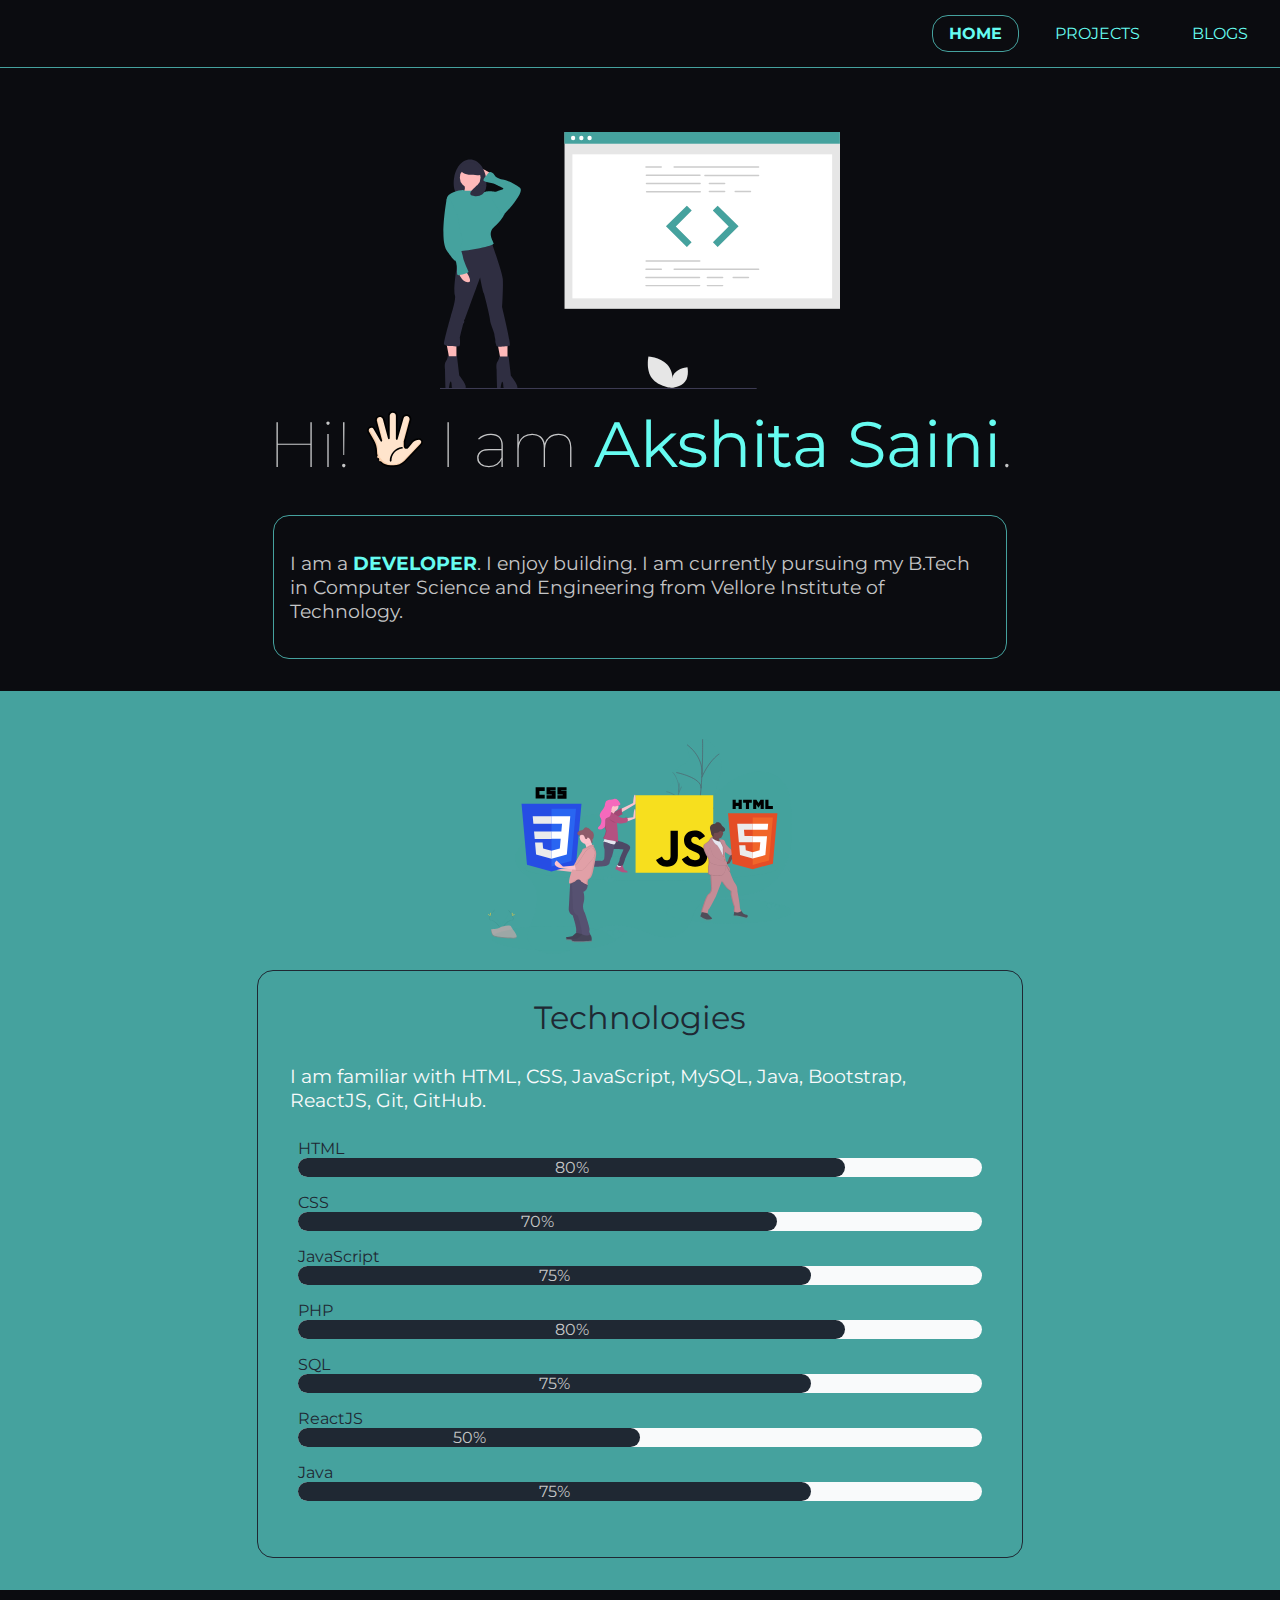
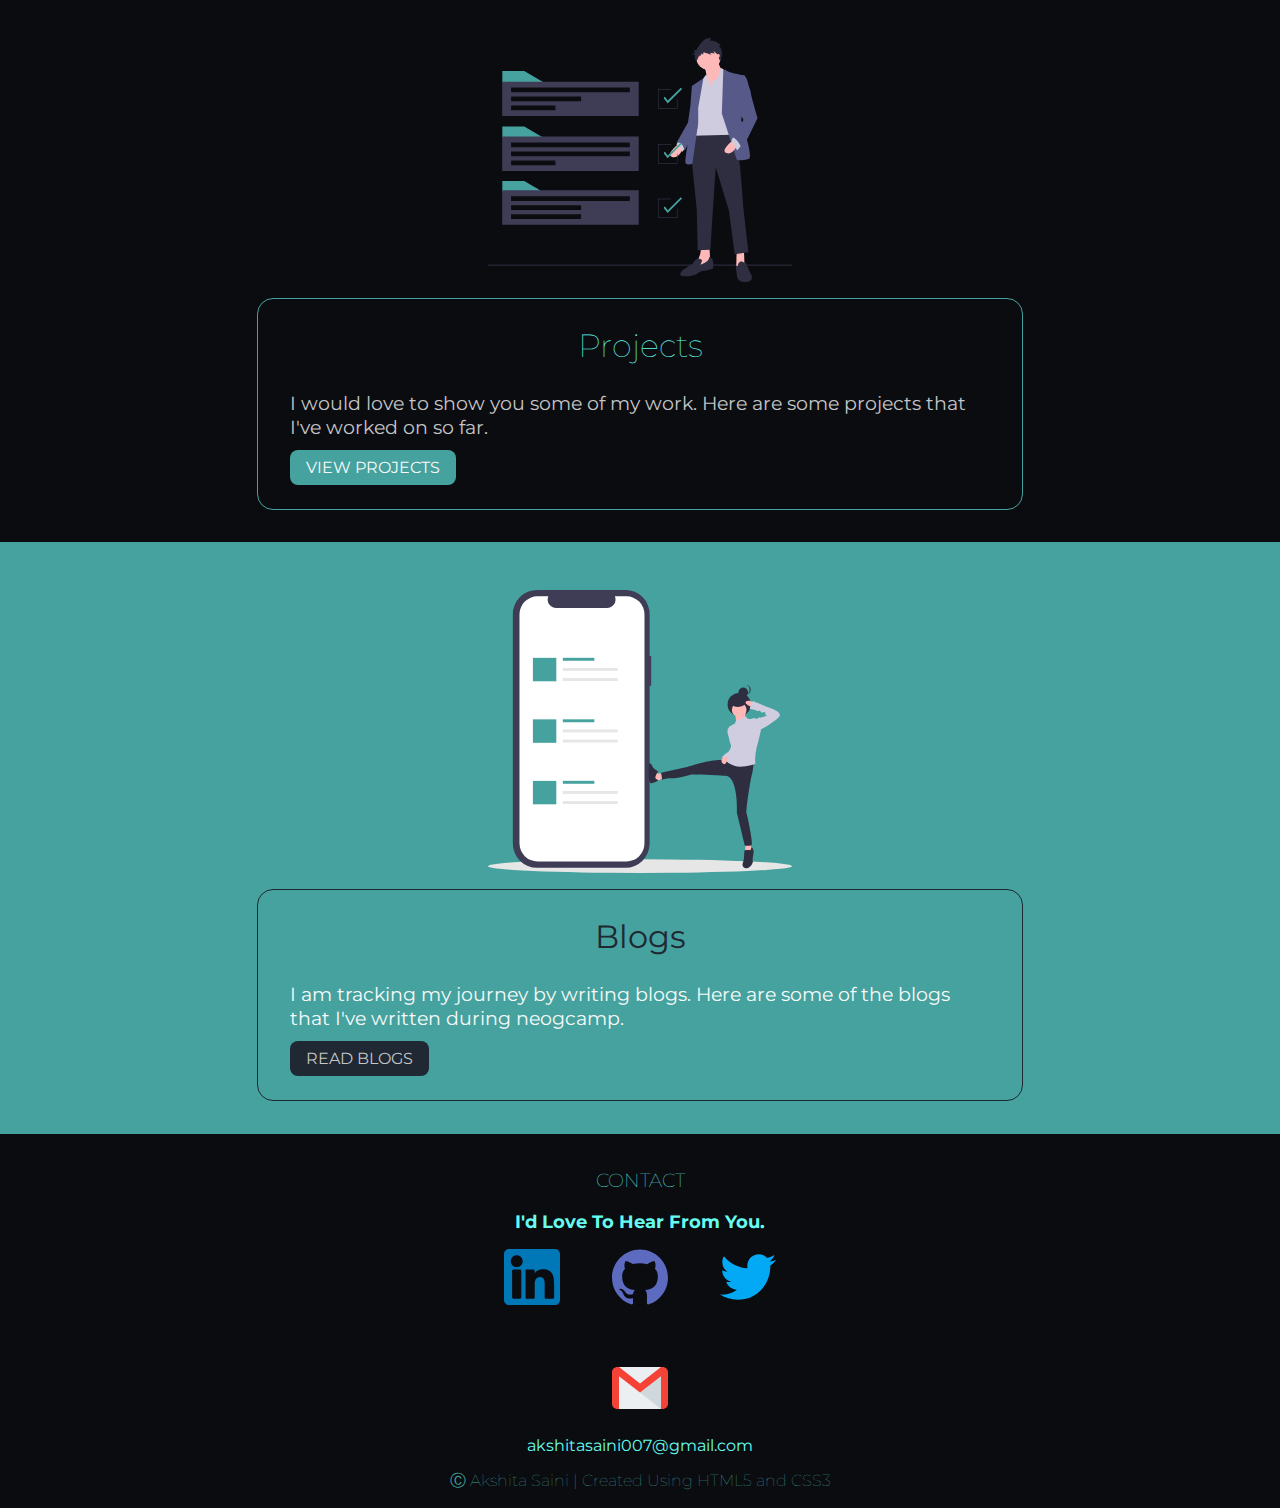
<file: index.html>
<!DOCTYPE html>
<html lang="en">
<head>
    <meta charset="UTF-8">
    <meta name="viewport" content="width=device-width, initial-scale=1.0">
    <title>Akshita Saini</title>
    <link href="styles.css" rel="stylesheet"/>
</head>
<body>
    <nav class="navigation">
        <ul class="unordered nav-pills" style="margin:auto-left">
            <li class="list-item-inline">
                <a href="/" class="link link-active">HOME</a>
            </li>
            <li class="list-item-inline">
                <a href="projects.html" class="link">PROJECTS</a>
            </li>
             <li class="list-item-inline">
                <a href="blogs.html" class="link">BLOGS</a>
            </li>
        </ul>
    </nav>
    <header class="header">
        <img src="../images/proud_coder.svg" class="header-img" />
        <h1 class="header-heading">Hi! <span><img class="inline-icon" src="images/hello.svg"></span> I am <strong><span class="heading-inverted">Akshita Saini</span></strong>.</h1>    
    </header>

    <section class="section">
        <div style="margin:none; padding:1rem;" class="container container-center">
            <p>I am a <span class="imp"> DEVELOPER</span>. I enjoy building. I am currently pursuing my B.Tech in Computer Science and Engineering from Vellore Institute of Technology.</p>
        </div>
    </section>

    <section class="section section-inverted">
        <div >
            <img class="img-div" src="images/static_assets.svg"/>
        </div>
        <div class="container container-center">
            <h2>Technologies</h2>
            <p>I am familiar with HTML, CSS, JavaScript, MySQL, Java, Bootstrap, ReactJS, Git, GitHub.</p>
            <ul class="list-non-bullet">
                <li>
                    HTML
                   <div class="bar">
                        <div class="skill html">80%</div>
                   </div>
                </li>
                <li>
                    CSS 
                    <div class="bar">
                        <div class="skill css">70%</div>
                    </div>
                 </li>
                 <li>
                    JavaScript 
                    <div class="bar">
                        <div class="skill js">75%</div>
                    </div>
                 </li>
                 <li>
                    PHP 
                    <div class="bar">
                        <div class="skill php">80%</div>
                    </div>
                 </li>
                 <li>
                    SQL 
                    <div class="bar">
                        <div class="skill sql">75%</div>
                    </div>
                 </li>
                 <li>
                    ReactJS 
                    <div class="bar">
                        <div class="skill react">50%</div>
                    </div>
                 </li>
                 <li>
                    Java 
                    <div class="bar">
                        <div class="skill java">75%</div>
                    </div>
                 </li>
            </ul>

        </div>
    </section>
    
    <section class="section">
        <div >
            <img class="img-div" src="images/projects.svg"/>
        </div>
        <div class="container container-center" >
            <h2>Projects</h2>
            <p>I would love to show you some of my work. Here are some projects that I've worked on so far.</p>
            <a href="projects.html" class="link link-primary">VIEW PROJECTS</a>
        </div>
    </section>

    <section class="section section-inverted">
        <div >
            <img class="img-div" src="images/blogs.svg"/>
        </div>
        <div class="container container-center">
            <h2>Blogs</h2>
            <p>I am tracking my journey by writing blogs. Here are some of the blogs that I've written during neogcamp.</p>
            <a href="blogs.html" class="link link-secondary">READ BLOGS</a>
        </div>
    </section>

    <footer class="footer">
        <h3>CONTACT</h3>
        <div class="footer-header">I'd Love To Hear From You.</div>
        <ul class="social-links  list-non-bullet">
            <li class="list-item-inline">
               <a href="https://www.linkedin.com/in/akshita-saini-0782a61a1/" class="link">
                    <img src="icons/linkedin.svg" class="inline-icon"/>
                </a>
            </li>
            <li class="list-item-inline">
                <a href="https://github.com/Akshita-Saini" class="link">
                    <img src="icons/github.svg" class="inline-icon"/>
                 </a>
             </li>
             <li class="list-item-inline">
                <a href="https://twitter.com/akshitasaini15?lang=en" class="link">
                    <img src="icons/twitter.svg" class="inline-icon"/>
                 </a>
             </li>
        </ul>
        <br>

        <p>
            <img src="icons/gmail.svg" class="inline-icon"/> 
        </p>

        <p>
            akshitasaini007@gmail.com
        </p>

        <p style="color:var(--secondary-color);font-weight:lighter;">
            &#9400; Akshita Saini | Created Using HTML5 and CSS3 
        </p>
    </footer>

</body>
</html>
</file>
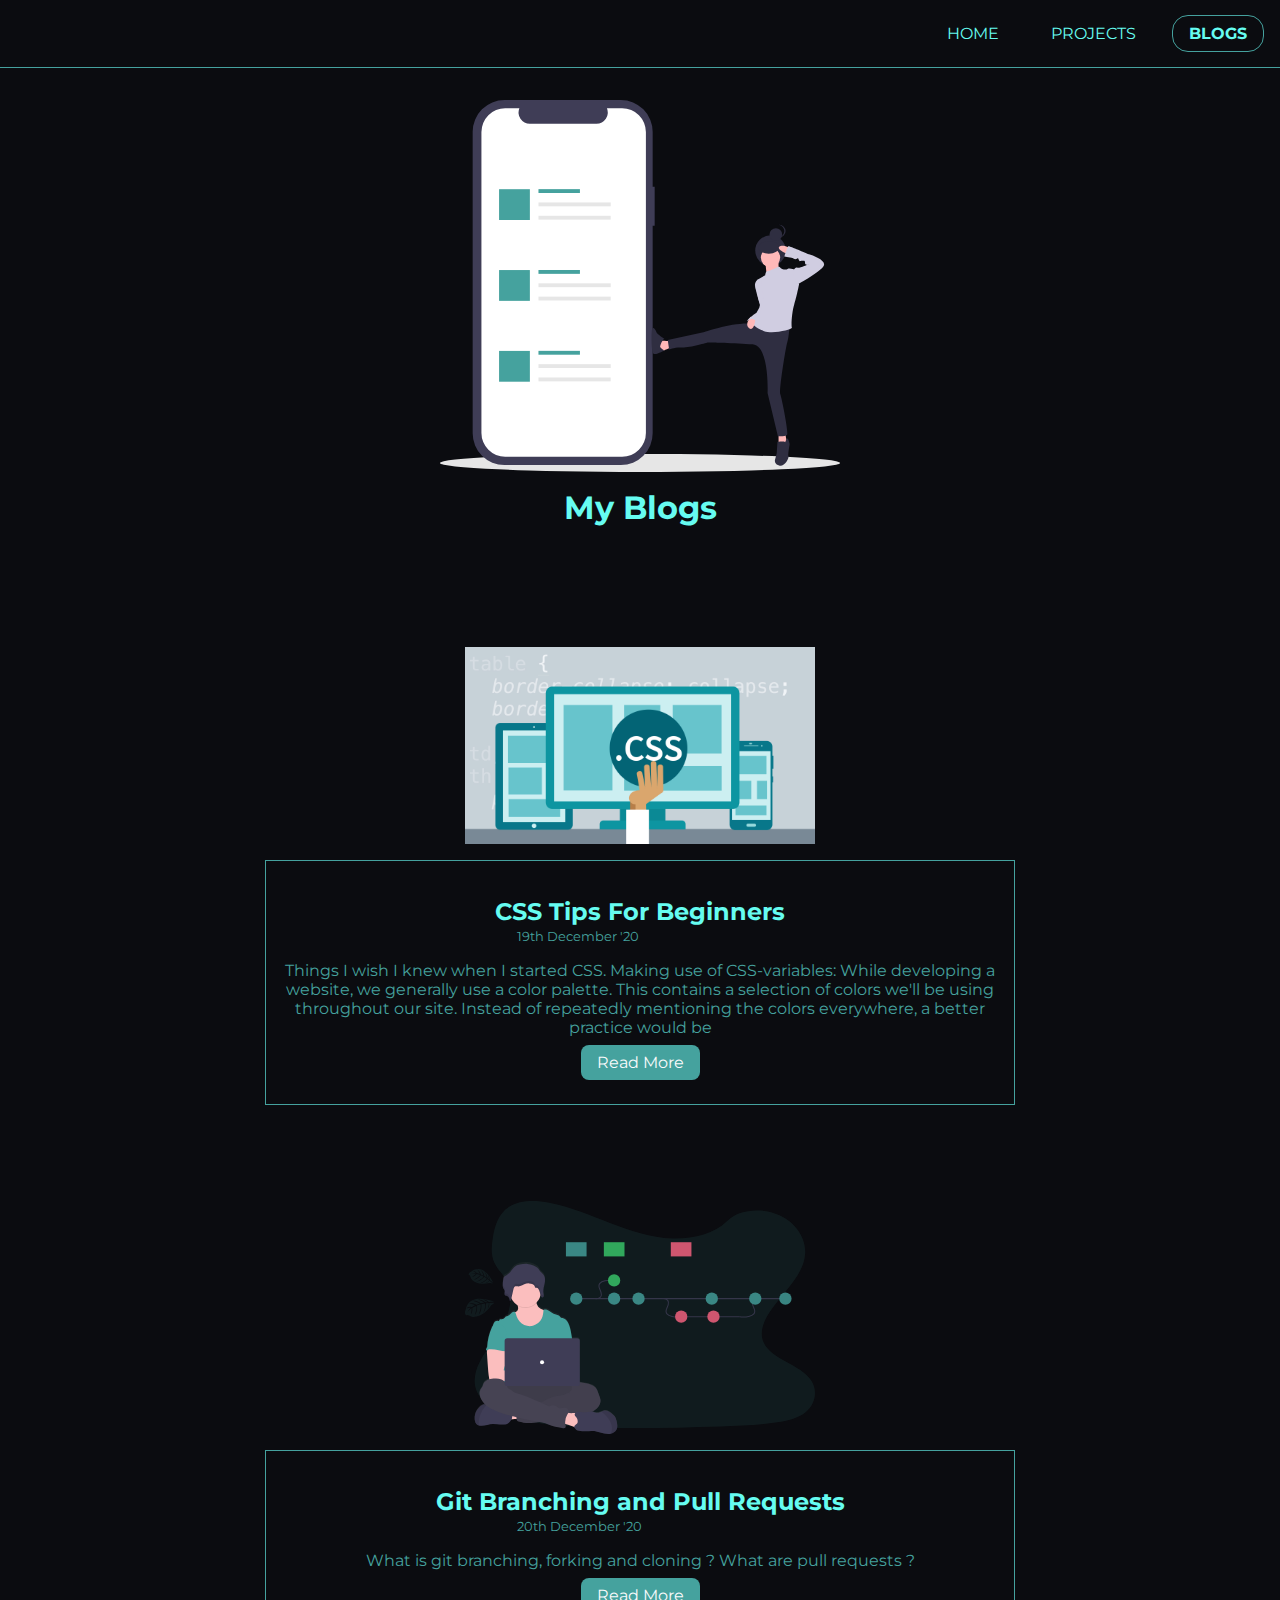
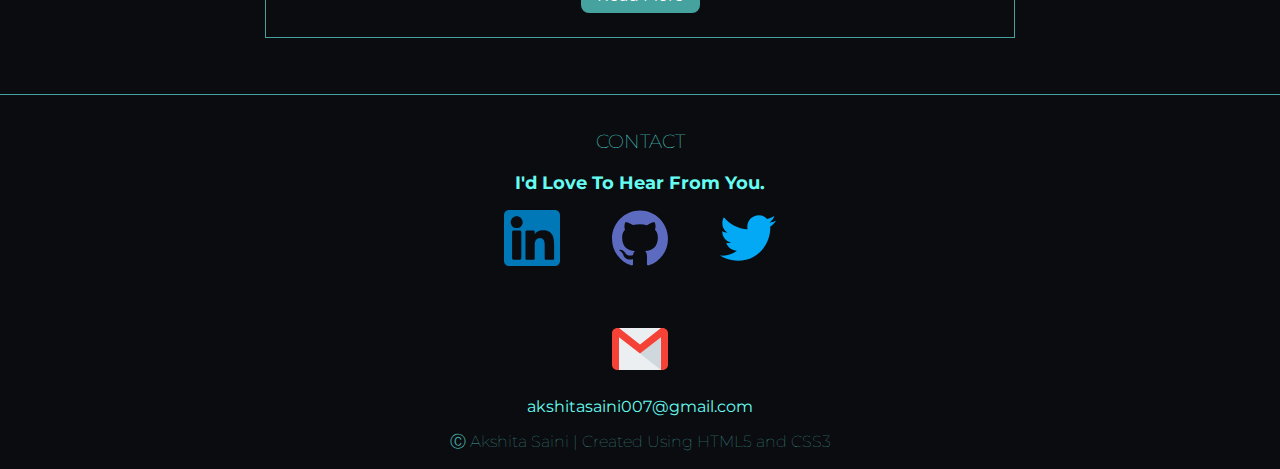
<file: blogs.html>
<!DOCTYPE html>
<html lang="en">
<head>
    <meta charset="UTF-8">
    <meta name="viewport" content="width=device-width, initial-scale=1.0">
    <title>Blogs</title>
    <link href="styles.css" rel="stylesheet"/>
</head>
<body>
    <nav class="navigation">
        <ul class="unordered nav-pills" style="margin:auto-left">
            <li class="list-item-inline">
                <a href="/" class="link">HOME</a>
            </li>
            <li class="list-item-inline">
                <a href="projects.html" class="link">PROJECTS</a>
            </li>
             <li class="list-item-inline">
                <a href="blogs.html" class="link link-active">BLOGS</a>
            </li>
        </ul>
    </nav>
    <div class="container container-center" style="border:none; padding-top: 2rem;">
        <img src="../images/blogs.svg" class="img-big" />
        <h1 class="container-heading">My Blogs</h1>
    </div>
    <ul class="list-non-bullet">
        <li>
            <div class="card">
                <div class="card-img">
                    <img src="images/css1.jpg" alt="" class="img-small" />
                </div>
                <div class="card-body margin-fix">
                    <h2>CSS Tips For Beginners</h2>
                    <div style="text-align: left; margin-left:14.7rem;">
                        <small >19th December '20</small>
                    </div>
                    <p>Things I wish I knew when I started CSS. Making use of CSS-variables: While developing a website, we generally use a color palette. This contains a selection of colors we'll be using throughout our site. Instead of repeatedly mentioning the colors everywhere, a better practice would be</p>
                    <a class="link link-primary" href="blogs/css-tips-for-beginners.html">Read More</a>
                </div>
            </div>
        </li>
        <li>
            <div class="card">
                <div class="card-img">
                    <img src="images/git-version.svg" alt="" class="img-small" />
                </div>
                <div class="card-body margin-fix">
                    <h2>Git Branching and Pull Requests</h2>
                    <div style="text-align: left; margin-left:14.7rem;">
                        <small >20th December '20</small>
                    </div>
                    <p>What is git branching, forking and cloning &quest; What are pull requests &quest;</p>
                    <a class="link link-primary" href="blogs/git.html">Read More</a>
                </div>
            </div>
        </li>
    </ul>
    <footer class="footer">
        <h3>CONTACT</h3>
        <div class="footer-header">I'd Love To Hear From You.</div>
        <ul class="social-links  list-non-bullet">
            <li class="list-item-inline">
               <a href="https://www.linkedin.com/in/akshita-saini-0782a61a1/" class="link">
                    <img src="icons/linkedin.svg" class="inline-icon"/>
                </a>
            </li>
            <li class="list-item-inline">
                <a href="https://github.com/Akshita-Saini" class="link">
                    <img src="icons/github.svg" class="inline-icon"/>
                 </a>
             </li>
             <li class="list-item-inline">
                <a href="https://twitter.com/akshitasaini15?lang=en" class="link">
                    <img src="icons/twitter.svg" class="inline-icon"/>
                 </a>
             </li>
        </ul>
        <br>

        <p>
            <img src="icons/gmail.svg" class="inline-icon"/> 
        </p>

        <p>
            akshitasaini007@gmail.com
        </p>

        <p style="color:var(--secondary-color);font-weight:lighter;">
            &#9400; Akshita Saini | Created Using HTML5 and CSS3 
        </p>
    </footer>
</body>
</html>
</file>
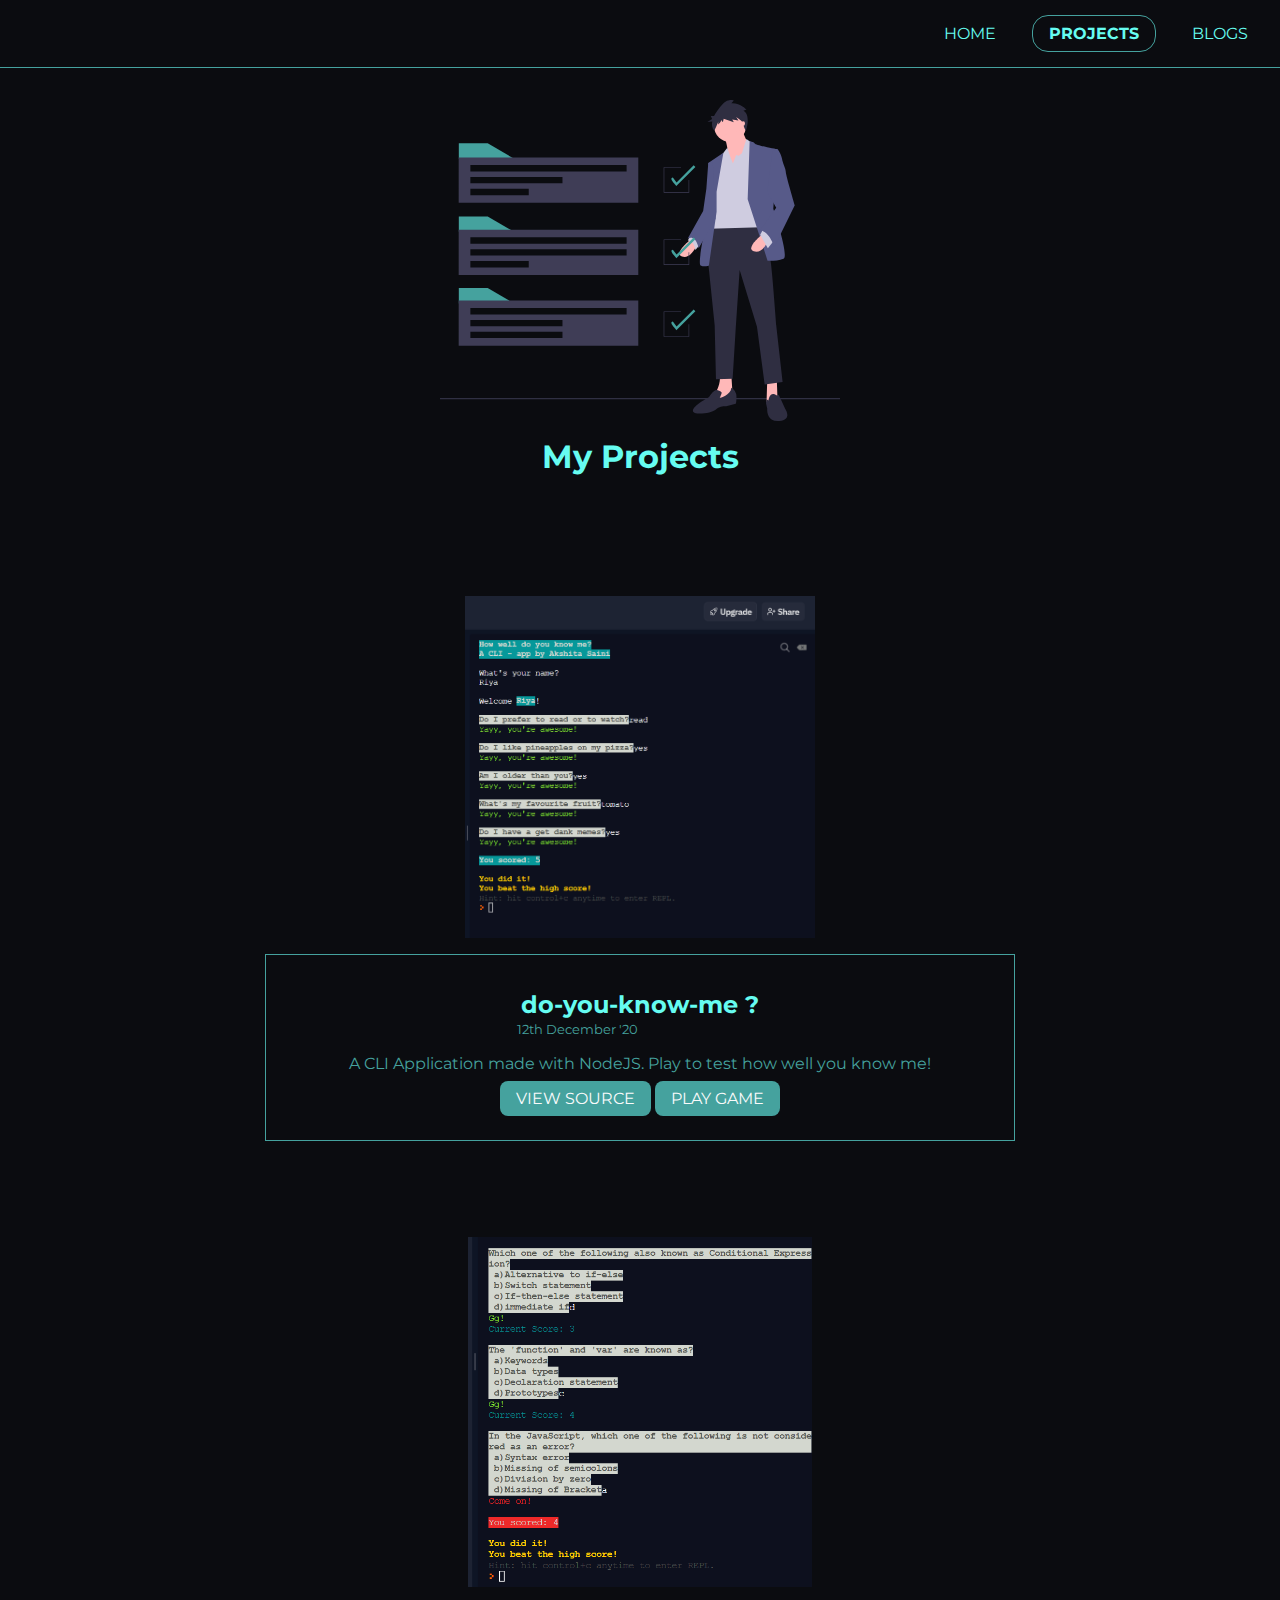
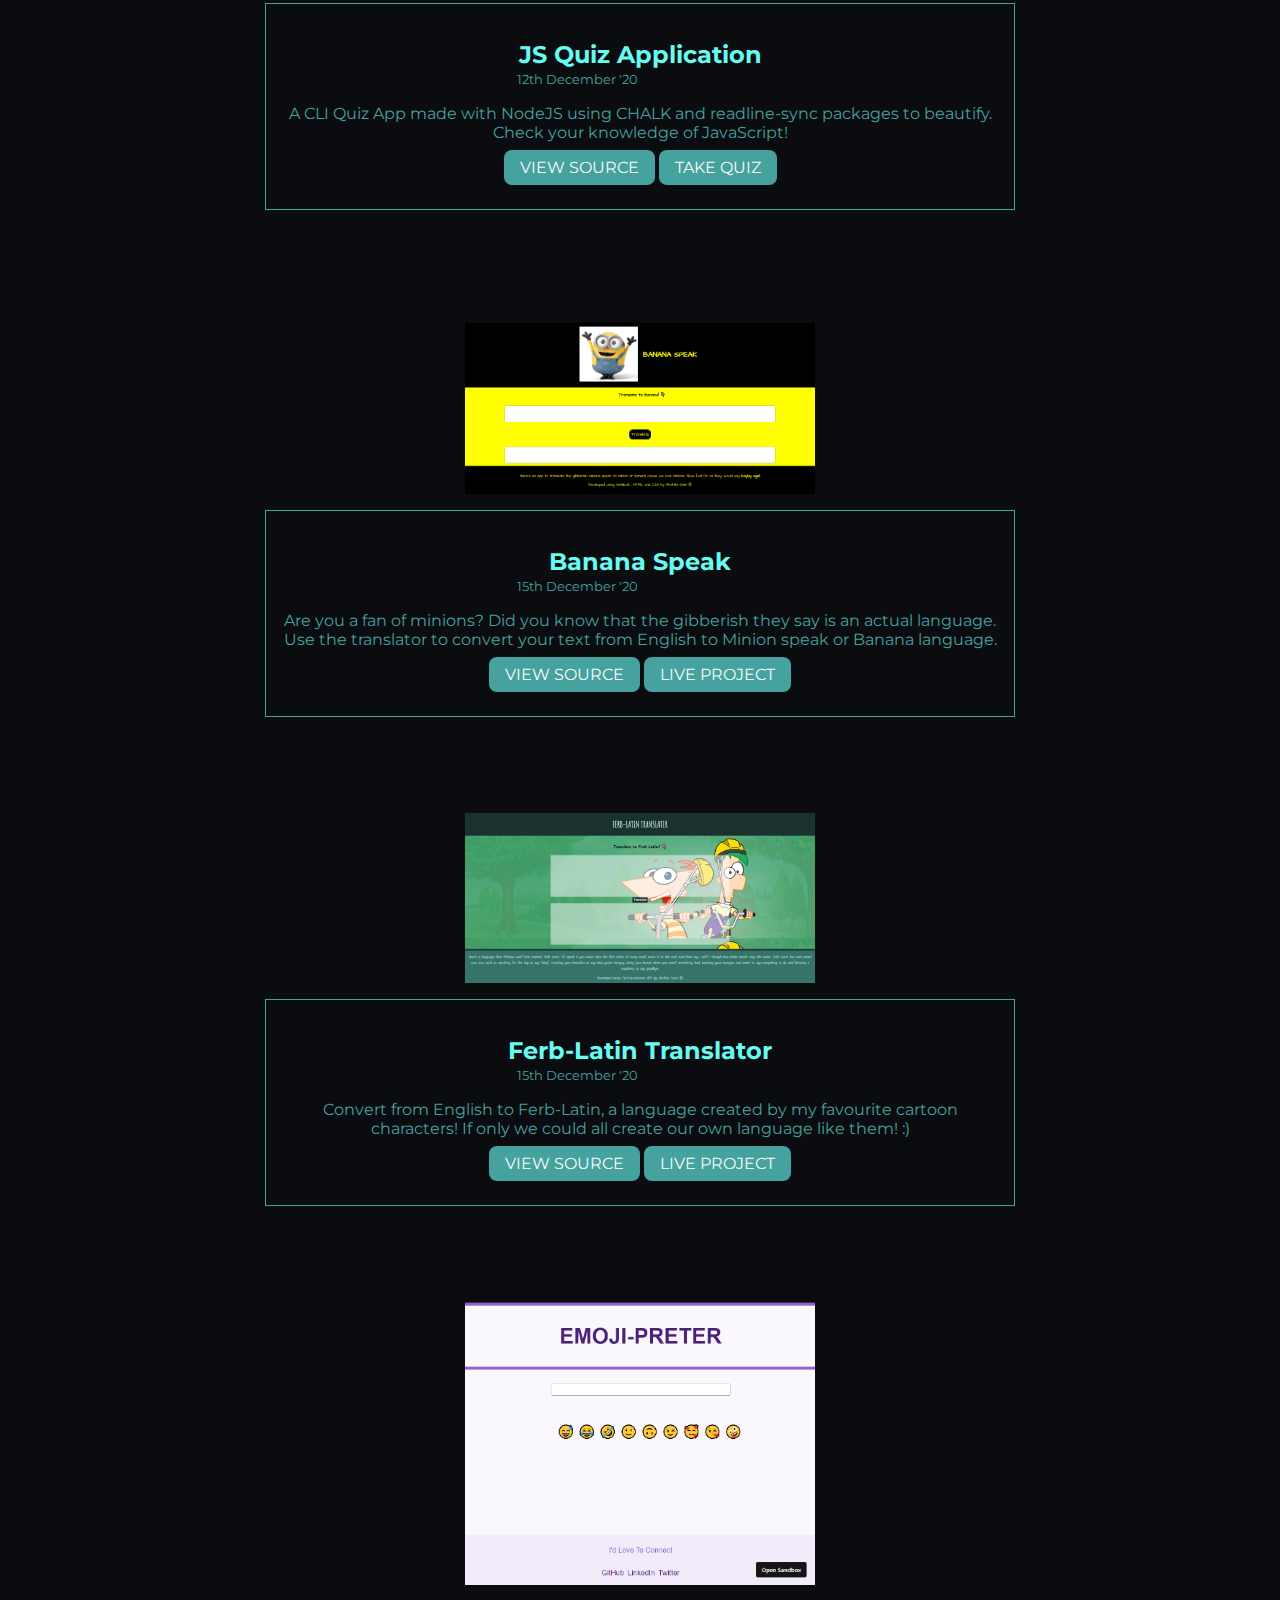
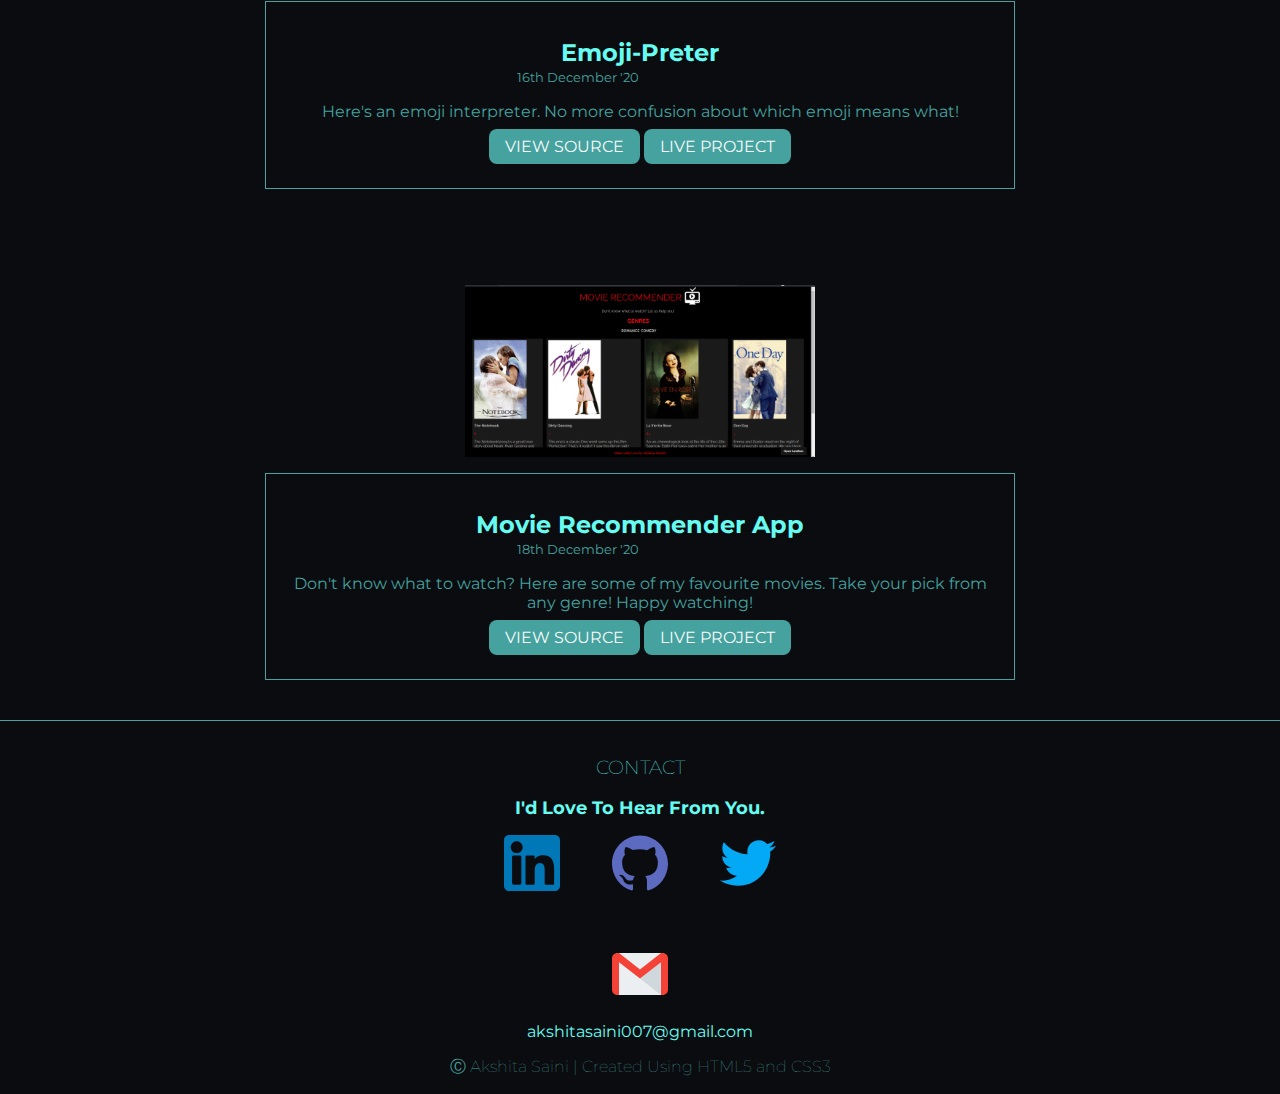
<file: projects.html>
<!DOCTYPE html>
<html lang="en">
<head>
    <meta charset="UTF-8">
    <meta name="viewport" content="width=device-width, initial-scale=1.0">
    <title>Projects</title>
    <link href="styles.css" rel="stylesheet"/>
</head>
<body>
    <nav class="navigation">
        <ul class="unordered nav-pills" style="margin:auto-left">
            <li class="list-item-inline">
                <a href="/" class="link">HOME</a>
            </li>
            <li class="list-item-inline">
                <a href="projects.html" class="link link-active">PROJECTS</a>
            </li>
             <li class="list-item-inline">
                <a href="blogs.html" class="link">BLOGS</a>
            </li>
        </ul>
    </nav>
    <div class="container container-center" style="border:none; padding-top: 2rem;">
        <img src="../images/projects.svg" class="img-big" />
        <h1 class="container-heading">My Projects</h1>
    </div>
    <ul class="list-non-bullet" reversed>
        <li>
            <div class="card">
                <div class="card-img">
                    <img src="images/project1.png" alt="Image for Project 1" class="img-small" />
                </div>
                <div class="card-body margin-fix">
                    <h2>do-you-know-me &quest;</h2>
                    <div style="text-align: left; margin-left:14.7rem;">
                        <small >12th December '20</small>
                    </div>
                    <p>A CLI Application made with NodeJS. Play to test how well you know me!</p>
                    <a class="link link-primary" href="https://github.com/Akshita-Saini/do-you-know-me">VIEW SOURCE</a>
                    <a class="link link-primary" href="https://repl.it/@AkshitaSaini/DO-YOU-KNOW-ME#index.js?embed=1&output=1 ">PLAY GAME</a>
                </div>
            </div>
        </li>
        <li>
            <div class="card">
                <div class="card-img">
                    <img src="images/project2.png" alt="Image for Project 2" class="img-small" />
                </div>
                <div class="card-body margin-fix">
                    <h2>JS Quiz Application</h2>
                    <div style="text-align: left; margin-left:14.7rem;">
                        <small >12th December '20</small>
                    </div>
                    <p>A CLI Quiz App made with NodeJS using CHALK and readline-sync packages to beautify. Check your knowledge of JavaScript!</p>
                    <a class="link link-primary" href="https://github.com/Akshita-Saini/js-quiz-app">VIEW SOURCE</a>
                    <a class="link link-primary" href="https://repl.it/@AkshitaSaini/JS-Quiz-App#index.js?embed=1&output=1">TAKE QUIZ</a>
                </div>
            </div>
        </li>
    </ul>
    <li>
        <div class="card">
            <div class="card-img">
                <img src="images/banana-speak.png" alt="Image for Project 3" class="img-small" />
            </div>
            <div class="card-body margin-fix">
                <h2>Banana Speak</h2>
                <div style="text-align: left; margin-left:14.7rem;">
                    <small >15th December '20</small>
                </div>
                <p>Are you a fan of minions? Did you know that the gibberish they say is an actual language. Use the translator to convert your text from English to Minion speak or Banana language.</p>
                <a class="link link-primary" href="https://github.com/Akshita-Saini/banana-speak">VIEW SOURCE</a>
                <a class="link link-primary" href="https://akshitas-banana-speak.netlify.app/">LIVE PROJECT</a>
            </div>
        </div>
    </li>
</ul>
<li>
    <div class="card">
        <div class="card-img">
            <img src="images/ferb-latin.png" alt="Image for Project 4" class="img-small" />
        </div>
        <div class="card-body margin-fix">
            <h2>Ferb-Latin Translator</h2>
            <div style="text-align: left; margin-left:14.7rem;">
                <small >15th December '20</small>
            </div>
            <p>Convert from English to Ferb-Latin, a language created by my favourite cartoon characters! If only we could all create our own language like them! :)</p>
            <a class="link link-primary" href="https://github.com/Akshita-Saini/ferb-latin">VIEW SOURCE</a>
            <a class="link link-primary" href="https://ferb-latin-translater.netlify.app">LIVE PROJECT</a>
        </div>
    </div>
</li>
</ul>
<li>
    <div class="card">
        <div class="card-img">
            <img src="images/emoji-preter.png" alt="Image for Project 5" class="img-small" />
        </div>
        <div class="card-body margin-fix">
            <h2>Emoji-Preter</h2>
            <div style="text-align: left; margin-left:14.7rem;">
                <small >16th December '20</small>
            </div>
            <p>Here's an emoji interpreter. No more confusion about which emoji means what!</p>
            <a class="link link-primary" href="https://github.com/Akshita-Saini/emoji-preter">VIEW SOURCE</a>
            <a class="link link-primary" href="https://3u8en.csb.app/">LIVE PROJECT</a>
        </div>
    </div>
</li>
</ul>
<li>
    <div class="card">
        <div class="card-img">
            <img src="images/movie-recommender.png" alt="Image for Project 6" class="img-small" />
        </div>
        <div class="card-body margin-fix">
            <h2>Movie Recommender App</h2>
            <div style="text-align: left; margin-left:14.7rem;">
                <small >18th December '20</small>
            </div>
            <p>Don't know what to watch? Here are some of my favourite movies. Take your pick from any genre! Happy watching!</p>
            <a class="link link-primary" href="https://github.com/Akshita-Saini/movie-recommender">VIEW SOURCE</a>
            <a class="link link-primary" href="https://1ht89.csb.app/">LIVE PROJECT</a>
        </div>
    </div>
</li>
</ul>
    <footer class="footer">
        <h3>CONTACT</h3>
        <div class="footer-header">I'd Love To Hear From You.</div>
        <ul class="social-links  list-non-bullet">
            <li class="list-item-inline">
               <a href="https://www.linkedin.com/in/akshita-saini-0782a61a1/" class="link">
                    <img src="icons/linkedin.svg" class="inline-icon"/>
                </a>
            </li>
            <li class="list-item-inline">
                <a href="https://github.com/Akshita-Saini" class="link">
                    <img src="icons/github.svg" class="inline-icon"/>
                 </a>
             </li>
             <li class="list-item-inline">
                <a href="https://twitter.com/akshitasaini15?lang=en" class="link">
                    <img src="icons/twitter.svg" class="inline-icon"/>
                 </a>
             </li>
        </ul>
        <br>

        <p>
            <img src="icons/gmail.svg" class="inline-icon"/> 
        </p>

        <p>
            akshitasaini007@gmail.com
        </p>

        <p style="color:var(--secondary-color);font-weight:lighter;">
            &#9400; Akshita Saini | Created Using HTML5 and CSS3 
        </p>
    </footer>
</body>
</html>
</file>
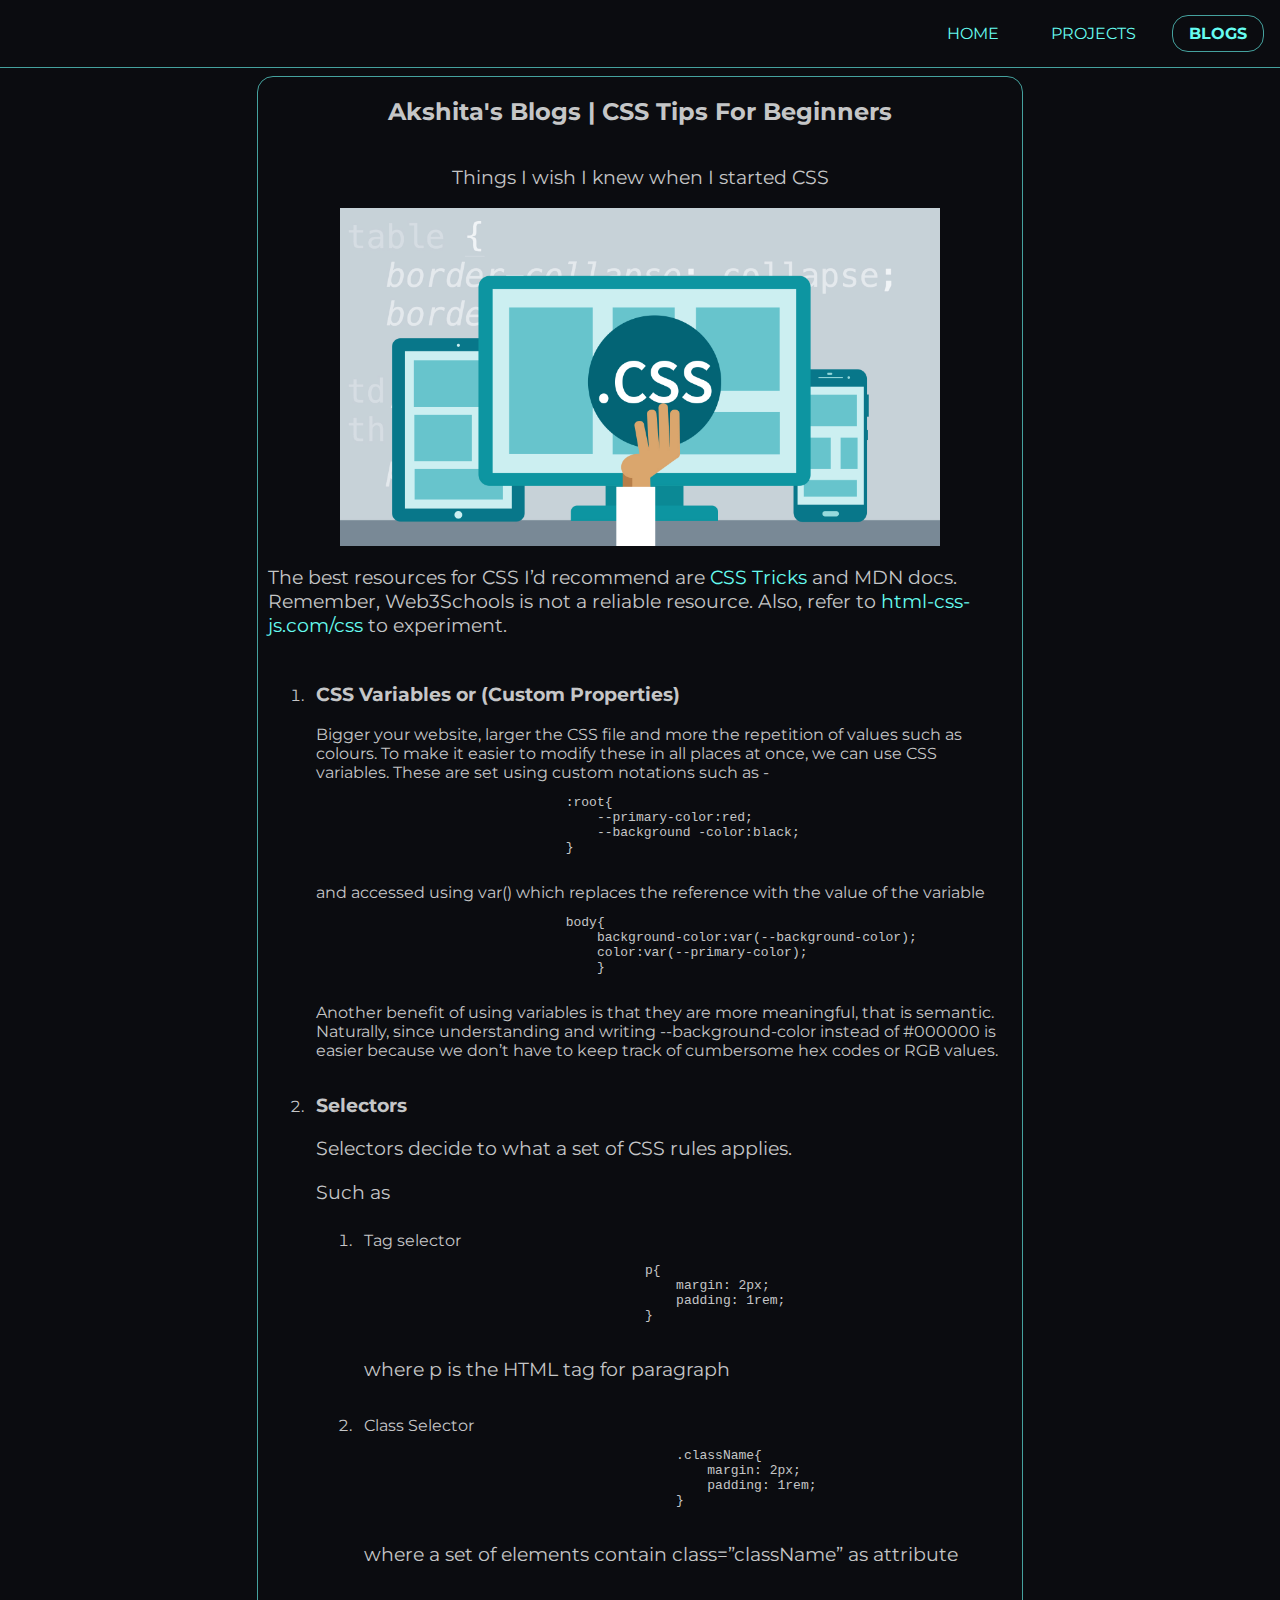
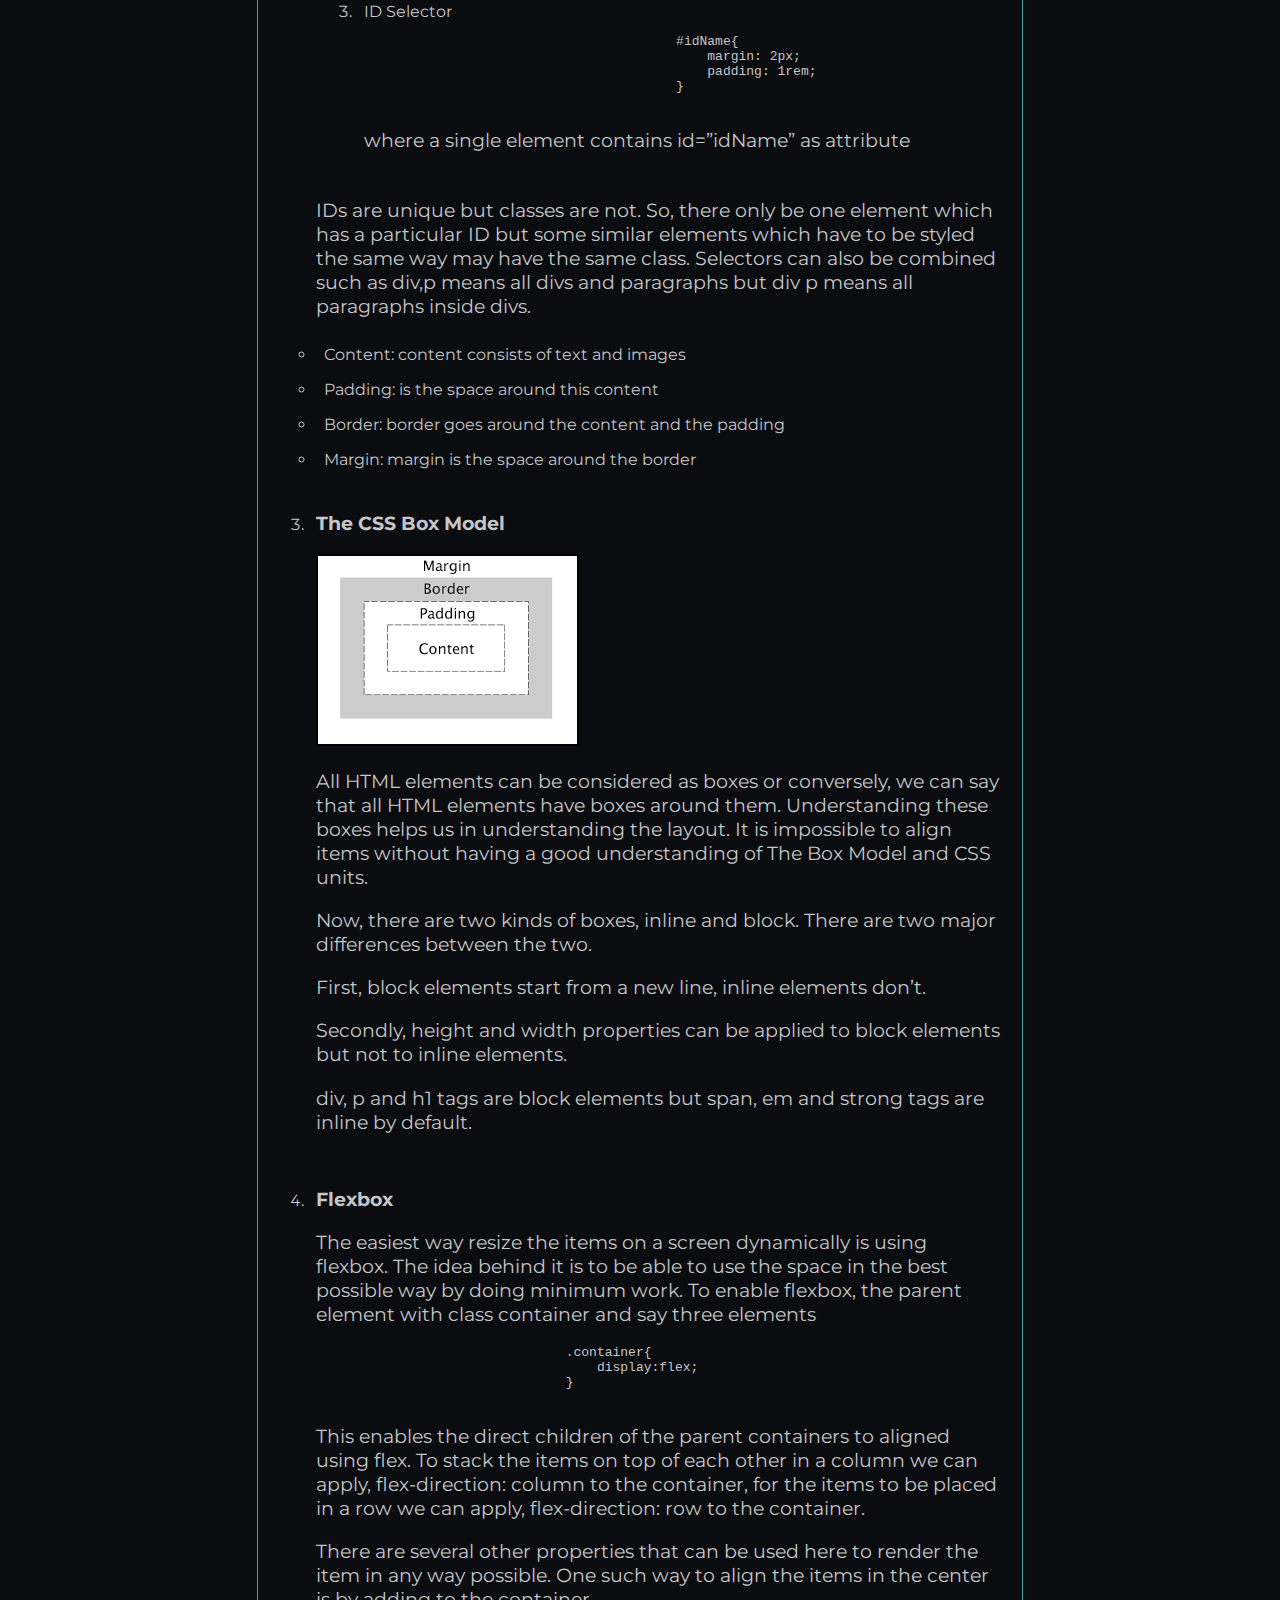
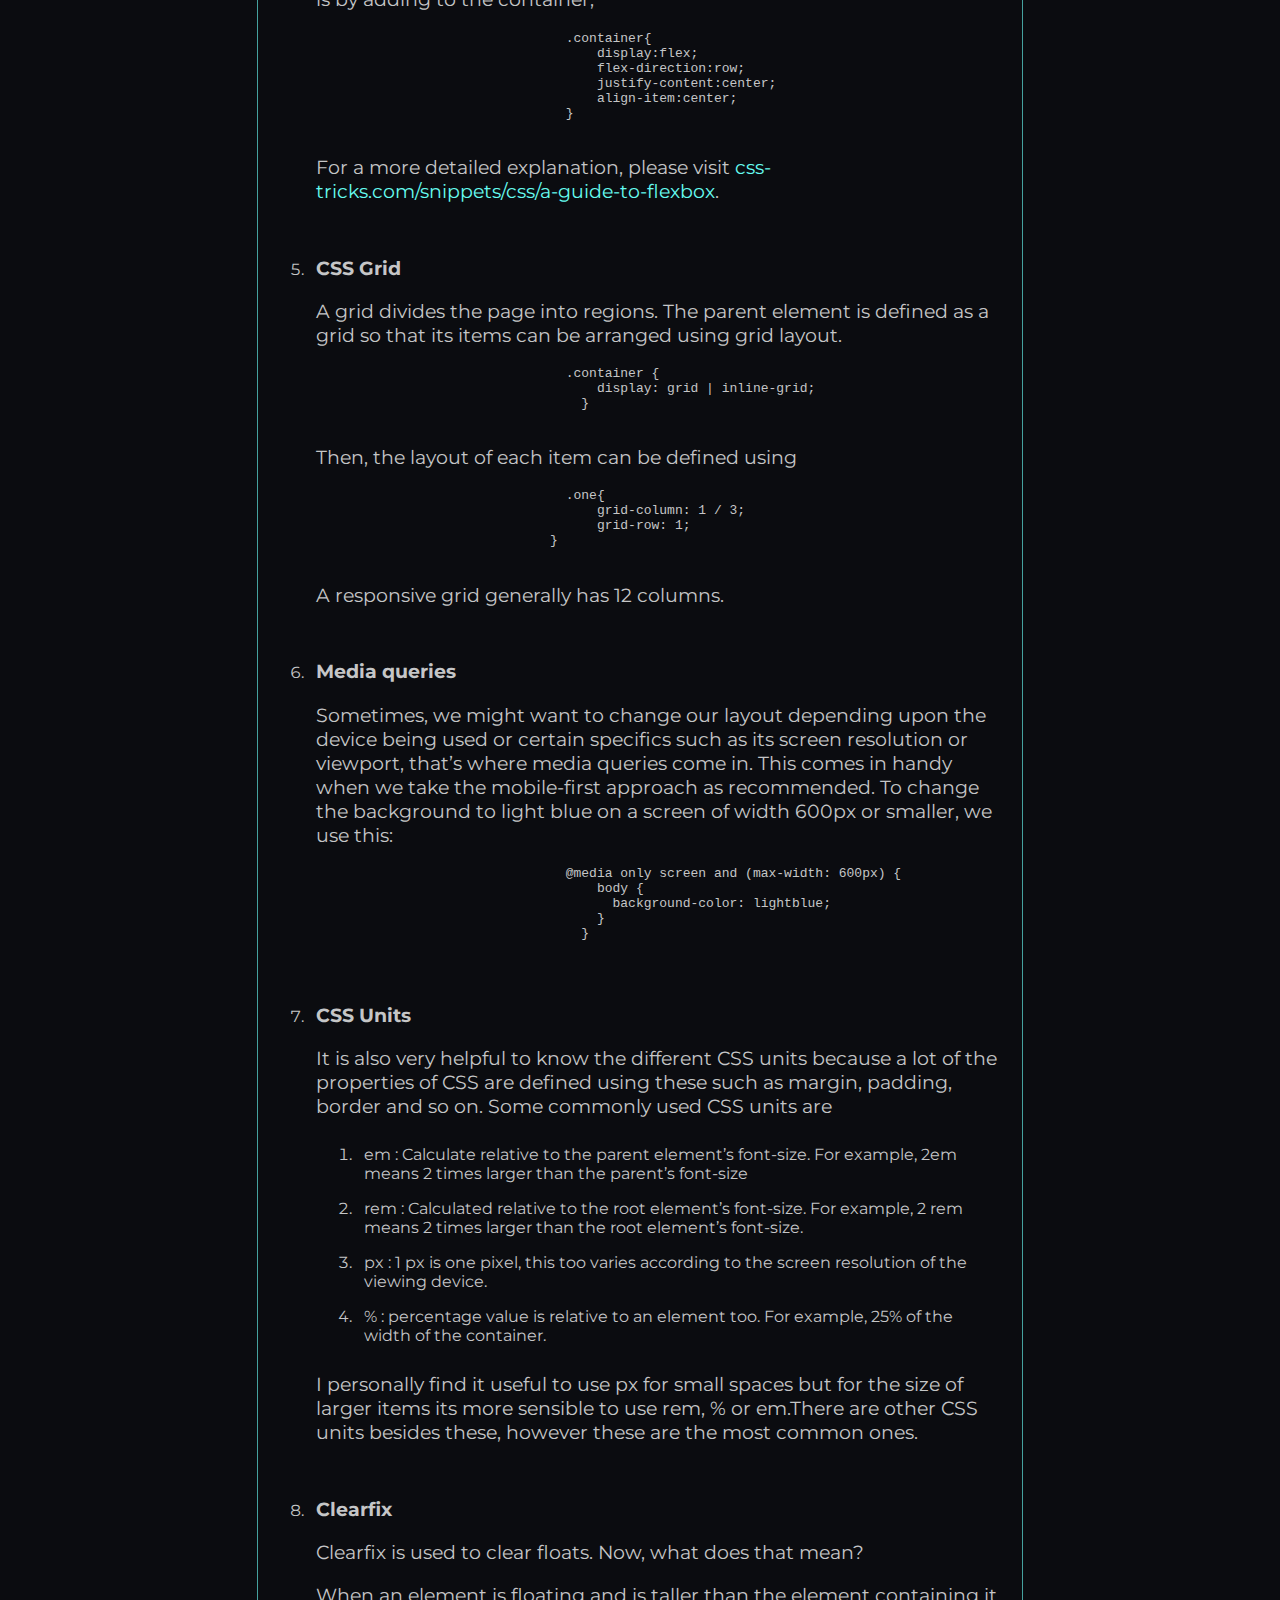
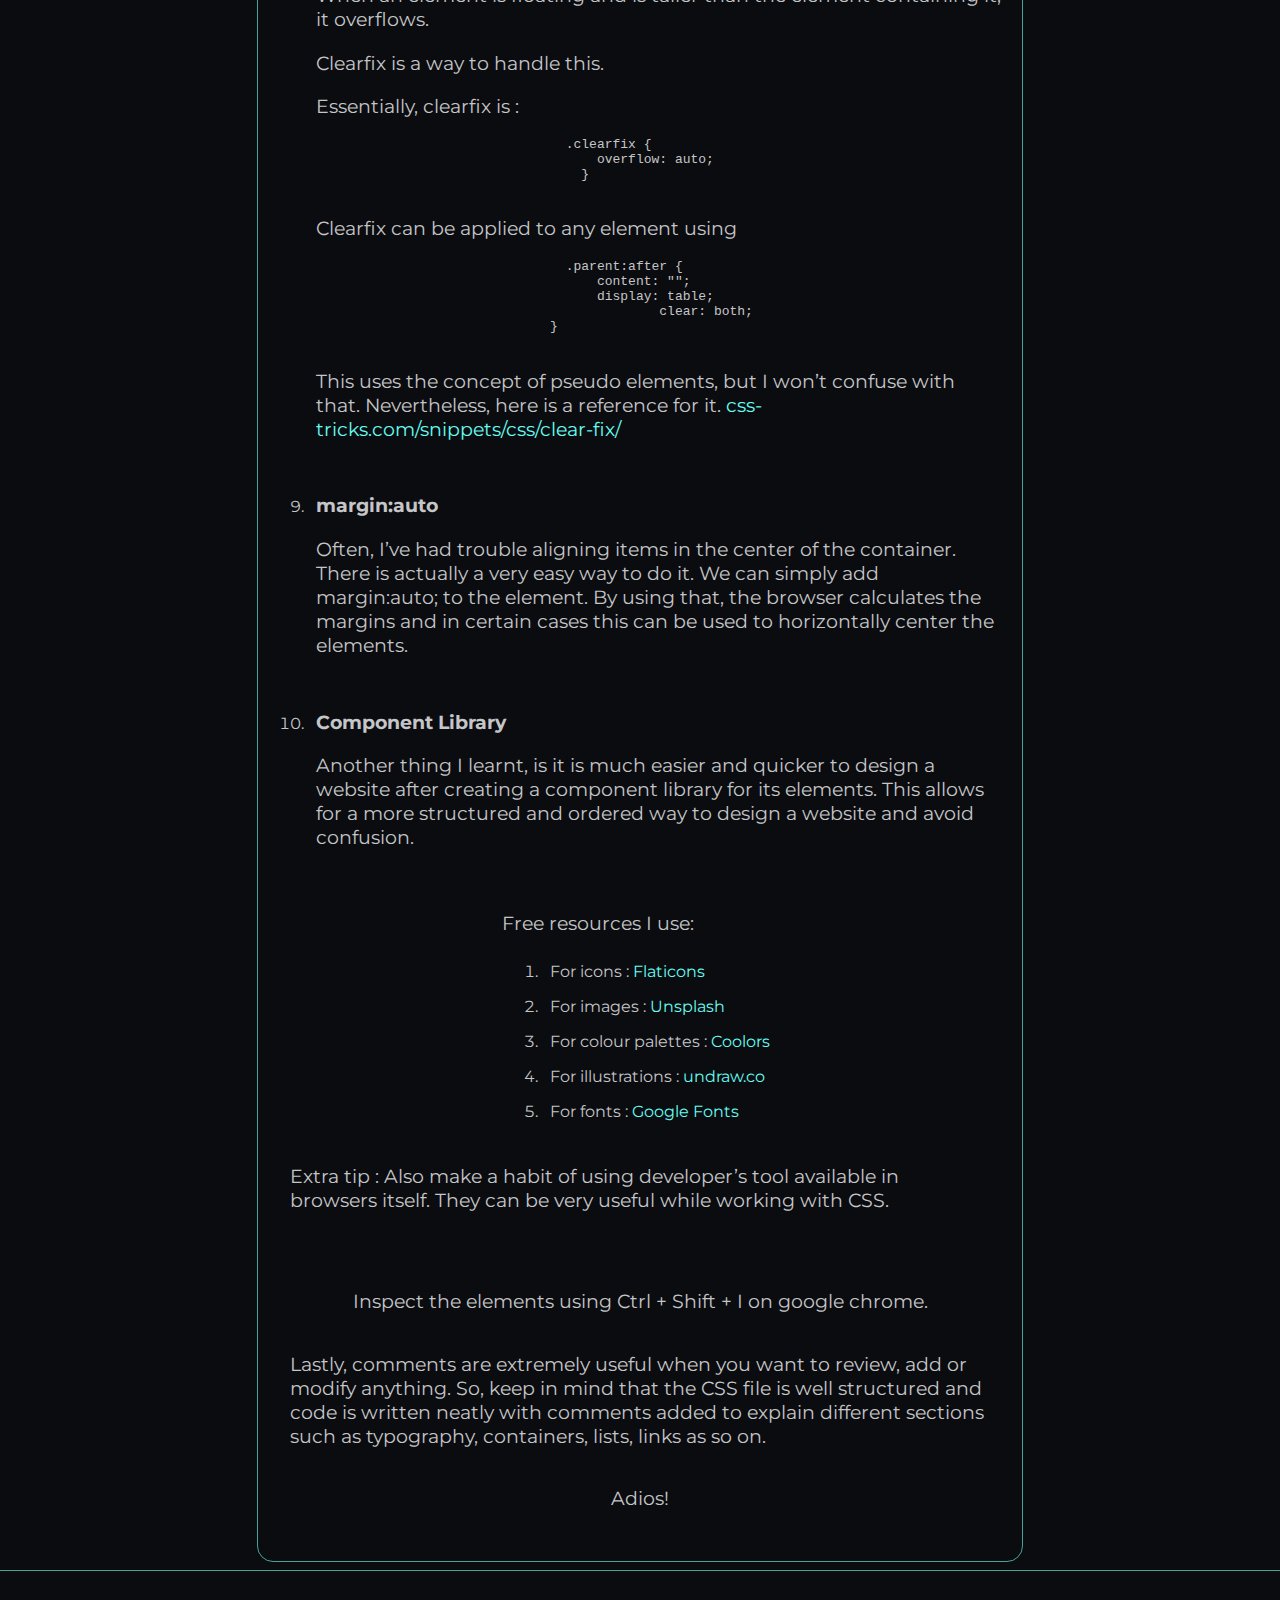
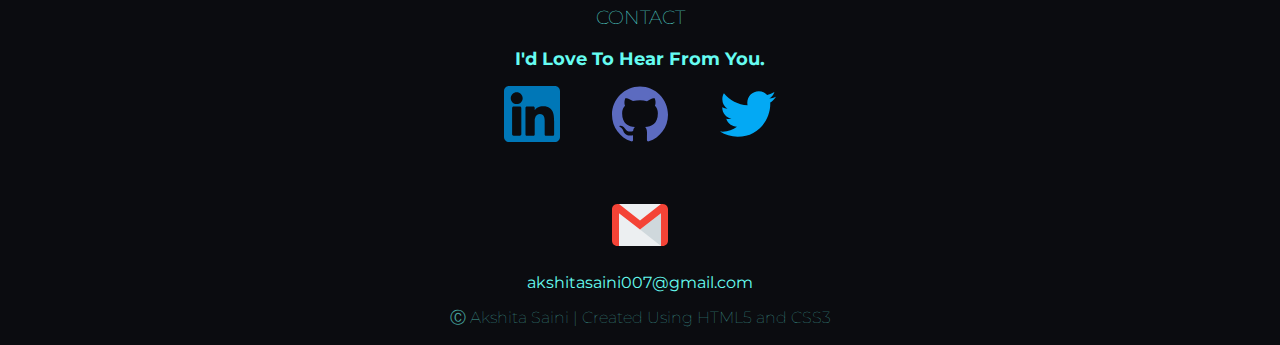
<file: blogs/css-tips-for-beginners.html>
<!DOCTYPE html>
<html lang="en">
<head>
    <meta charset="UTF-8">
    <meta name="viewport" content="width=device-width, initial-scale=1.0">
    <title>Blogs</title>
    <link href="../styles.css" rel="stylesheet"/>
</head>
<style>
.list-item{
    color:var(--grey);
}
</style>
<body>
    <nav class="navigation" style="margin-bottom:0.5rem;">
        <ul class="unordered nav-pills" style="margin:auto-left">
            <li class="list-item-inline">
                <a href="../index.html" class="link">HOME</a>
            </li>
            <li class="list-item-inline">
                <a href="../projects.html" class="link">PROJECTS</a>
            </li>
             <li class="list-item-inline">
                <a href="../blogs.html" class="link link-active">BLOGS</a>
            </li>
        </ul>
    </nav>
    <div class="container container-center" style="margin:auto; display:flex; flex-flow: column; justify-content: center;align-items: center;">
        <h2>Akshita's Blogs | CSS Tips For Beginners</h2>
        <p>Things I wish I knew when I started CSS</p>
        <img src="../images/css1.jpg" alt="" style="max-width: 600px; max-height: 400px;"/>
        <div class="">
            <p>The best resources for CSS I’d recommend are <a style="color:var(--primary-color); text-decoration: none; " href="https://css-tricks.com"> CSS Tricks </a> and MDN docs. Remember, Web3Schools is not a reliable resource.
                Also, refer to <a style="color:var(--primary-color); text-decoration: none; " href="https://html-css-js.com/css/">html-css-js.com/css</a> to experiment. 
            </p>
            <ol>
                <li class="list-item">
                    <h3>CSS Variables or (Custom Properties)</h3>
                    Bigger your website, larger the CSS file and more the repetition of values such as colours. To make it easier to modify these in all places at once, we can use CSS variables. These are set using custom notations such as -
                    <div>
                        <code>
                            <pre>
                                :root{
                                    --primary-color:red;
                                    --background -color:black;
                                }
                            </pre>
                        </code>
                    </div>
                    and accessed using var() which replaces the reference with the value of the variable
                    <div>
                        <code>
                            <pre>
                                body{
                                    background-color:var(--background-color);
                                    color:var(--primary-color);
                                    }
                            </pre>
                        </code>
                    </div>
                    Another benefit of using variables is that they are more meaningful, that is semantic. Naturally, since understanding and writing  --background-color instead of  #000000 is easier because we don’t have to keep track of cumbersome hex codes or RGB values.
                </li>
                <li class="list-item">
                    <h3>Selectors</h3>
                    <p>Selectors decide to what a set of CSS rules applies. </p>
                    <p>Such as</p>
                    <ol>
                        <li class="list-item">Tag selector
                        <div>
                            <code>
                                <pre>
                                    p{
                                        margin: 2px;
                                        padding: 1rem;
                                    }                                    
                                </pre>
                            </code>
                        </div>
                        <p>where p is the HTML tag for paragraph</p>
                        </li>
                        <li class="list-item">Class Selector
                            <div>
                                <code>
                                    <pre>
                                        .className{
                                            margin: 2px;
                                            padding: 1rem;
                                        }                                        
                                    </pre>
                                </code>
                            </div>
                            <p>where a set of elements contain class=”className” as attribute</p>
                        </li>
                        <li class="list-item">
                            ID Selector
                            <div>
                                <code>
                                    <pre>
                                        #idName{
                                            margin: 2px;
                                            padding: 1rem;
                                        }                                        
                                    </pre>
                                </code>
                            </div>
                            <p>where a single element contains id=”idName” as attribute</p>

                        </li>
                    </ol>
                    <p>IDs are unique but classes are not. So, there only be one element which has a particular ID but some similar elements which have to be styled the same way may have the same class. 
                        Selectors can also be combined such as 
                        div,p means all divs and paragraphs but div p means all paragraphs inside divs.
                        </p>
                    <ul>
                        <li class="list-item">Content: content consists of text and images </li>
                        <li class="list-item">Padding: is the space around this content</li>
                        <li class="list-item">Border: border goes around the content and the padding</li>
                        <li class="list-item">Margin: margin is the space around the border</li>                
                    </ul>
    
                </li>
                <li class="list-item">
                    <h3>The CSS Box Model</h3>
                    <img src="../images/box-model.png" alt="" style="margin:auto"/>
                    <p>All HTML elements can be considered as boxes or conversely, we can say that all HTML elements have boxes around them. Understanding these boxes helps us in understanding the layout. It is impossible to align items without having a good understanding of The Box Model and CSS units.</p>
                    <p>Now, there are two kinds of boxes, inline and block. There are two major differences between the two. </p
                    ><p>First, block elements start from a new line, inline elements don’t. </p>
                    <p>Secondly, height and width properties can be applied to block elements but not to inline elements. </p>
                    <p>div, p and h1 tags are block elements but span, em and strong tags are inline by default. </p>
                </li>
                <li class="list-item">
                    <h3>Flexbox</h3>
                    <p>The easiest way resize the items on a screen dynamically is using flexbox. The idea behind it is to be able to use the space in the best possible way by doing minimum work. 
                        To enable flexbox, the parent element with class container and say three elements 
                    </p>
                    <div>
                        <code>
                            <pre>
                                .container{
                                    display:flex;
                                }                                
                            </pre>
                        </code>
                    </div>
                    <p>This enables the direct children of the parent containers to aligned using flex. 
                        To stack the items on top of each other in a column we can apply, flex-direction: column to the container, for the items to be placed in a row we can apply, flex-direction: row to the container. 
                        </p>
                    <p>
                        There are several other properties that can be used here to render the item in any way possible. One such way to align the items in the center is by adding to the container, 
                    </p>
                    <div>
                        <code>
                            <pre>
                                .container{
                                    display:flex;
                                    flex-direction:row;
                                    justify-content:center;
                                    align-item:center;
                                }                                
                            </pre>
                        </code>
                    </div>
                    <p>
                        For a more detailed explanation, please visit <a style="color:var(--primary-color); text-decoration: none; " href="https://css-tricks.com/snippets/css/a-guide-to-flexbox."> css-tricks.com/snippets/css/a-guide-to-flexbox</a>.
                    </p>
                </li>
                <li class="list-item">
                    <h3>CSS Grid</h3>
                    <p>A grid divides the page into regions. The parent element is defined as a grid so that its items can be arranged using grid layout. </p>
                    <div>
                        <code>
                            <pre>
                                .container {
                                    display: grid | inline-grid;
                                  }                                  
                            </pre>
                        </code>
                    </div>
                    <p>Then, the layout of each item can be defined using </p>
                    <div>
                        <code>
                            <pre>
                                .one{
                                    grid-column: 1 / 3;
                                    grid-row: 1;
                              }                                
                            </pre>
                        </code>
                    </div>
                    <p>A responsive grid generally has 12 columns. </p>

                </li>
                <li class="list-item">
                    <h3>Media  queries </h3>
                    <p>Sometimes, we might want to change our layout depending upon the device being used or certain specifics such as its screen resolution or viewport, that’s where media queries come in. This comes in handy when we take the mobile-first approach as recommended. 
                        To change the background to light blue on a screen of width 600px or smaller, we use this:
                        </p>
                        <div>
                            <code>
                                <pre>
                                @media only screen and (max-width: 600px) {
                                    body {
                                      background-color: lightblue;
                                    }
                                  }
                                </pre>
                            </code>
                        </div>
                </li>
                <li class="list-item">
                    <h3>CSS Units</h3>
                    <p>It is also very helpful to know the different CSS units because a lot of the properties of CSS are defined using these such as margin, padding, border and so on. Some commonly used CSS units are </p>
                    <ol>
                        <li class="list-item">em : Calculate relative to the parent element’s font-size. For example, 2em means 2 times larger than the parent’s font-size</li>
                        <li class="list-item">rem :  Calculated relative to the root element’s font-size. For example, 2 rem means 2 times larger than the root element’s font-size.</li>
                        <li class="list-item">px : 1 px is one pixel, this too varies according to the screen resolution of the viewing device.</li>
                        <li class="list-item">% : percentage value is relative to an element too. For example, 25% of the width of the container.</li>
                    </ol>
                    <p>
                        I personally find it useful to use px for small spaces but for the size of larger items its more sensible to use rem, % or em.There are other CSS units besides these, however these are the most common ones.
                    </p>
                </li>
                <li class="list-item">
                    <h3>Clearfix</h3>
                    <p>Clearfix is used to clear floats. Now, what does that mean?</p>
                    <p>When an element is floating and is taller than the element containing it, it overflows. </p>
                    <p>Clearfix is a way to handle this. </p>
                    <p>Essentially, clearfix is : </p>
                    <div>
                        <code>
                            <pre>
                                .clearfix {
                                    overflow: auto;
                                  }                                  
                            </pre>
                        </code>

                    </div>
                    <p>Clearfix can be applied to any element using </p>
                    <div>
                        <code>
                            <pre>
                                .parent:after {
                                    content: "";
                                    display: table;
                                            clear: both;
                              }                              
                            </pre>
                        </code>
                    </div>
                    <p>This uses the concept of pseudo elements, but I won’t confuse with that. Nevertheless, here is a reference for it. 
                        <a style="color:var(--primary-color); text-decoration: none; " href="https://css-tricks.com/snippets/css/clear-fix/">css-tricks.com/snippets/css/clear-fix/</p>
                </li>
                <li class="list-item">
                    <h3>margin:auto</h3>
                    <p>Often, I’ve had trouble aligning items in the center of the container. There is actually a very easy way to do it.
                        We can simply add 
                        margin:auto;
                        to the element. By using that, the browser calculates the margins and in certain cases this can be used to horizontally center the elements. 
                        </p>
                </li>
                <li class="list-item">
                    <h3>Component Library</h3>
                    <p> Another thing I learnt, is it is much easier and quicker to design a website after creating a component library for its elements. This allows for a more structured and ordered way to design a website and avoid confusion. </p>
                </li>
            </ol>
        </div>
        <div >
            <p style="color:var(--grey)">Free resources I use:</p>
            <ol>
                <li class="list-item" >
                        <span style="color:var(--grey)">For icons : </span><a style="color:var(--primary-color); text-decoration: none;" href="https://www.flaticon.com/">Flaticons</a>
                </li>
                <li class="list-item">
                        For images : <a style="color:var(--primary-color); text-decoration: none; " href="https://unsplash.com/">Unsplash</a>
                </li>
                <li class="list-item">
                        For colour palettes : <a style="color:var(--primary-color); text-decoration: none; " href="https://coolors.co/">Coolors</a>
                </li>
                <li class="list-item">
                        For illustrations : <a style="color:var(--primary-color); text-decoration: none; " href="https://undraw.co/">undraw.co</a>
                </li>
                <li class="list-item">
                        For fonts : <a style="color:var(--primary-color); text-decoration: none; " href="https://fonts.google.com/">Google Fonts</a>
                </li>
            </ol>
        </div>
        
        <p>Extra tip :  Also make a habit of using developer’s tool available in browsers itself. They can be very useful while working with CSS.<p> 
        <p>Inspect the elements using Ctrl + Shift + I on google chrome. </p>
        <p>Lastly, comments are extremely useful when you want to review, add or modify anything. So, keep in mind that the CSS file is well structured and code is written neatly with comments added to explain different sections such as typography, containers, lists, links as so on.</p>
        <p>Adios!</p>
    </div>

    <footer class="footer"  style="margin-top:0.5rem;">
        <h3>CONTACT</h3>
        <div class="footer-header">I'd Love To Hear From You.</div>
        <ul class="social-links  list-non-bullet">
            <li class="list-item-inline">
               <a href="https://www.linkedin.com/in/akshita-saini-0782a61a1/" class="link">
                    <img src="../icons/linkedin.svg" class="inline-icon"/>
                </a>
            </li>
            <li class="list-item-inline">
                <a href="https://github.com/Akshita-Saini" class="link">
                    <img src="../icons/github.svg" class="inline-icon"/>
                 </a>
             </li>
             <li class="list-item-inline">
                <a href="https://twitter.com/akshitasaini15?lang=en" class="link">
                    <img src="../icons/twitter.svg" class="inline-icon"/>
                 </a>
             </li>
        </ul>
        <br>

        <p>
            <img src="../icons/gmail.svg" class="inline-icon"/> 
        </p>

        <p>
            akshitasaini007@gmail.com
        </p>

        <p style="color:var(--secondary-color);font-weight:lighter;">
            &#9400; Akshita Saini | Created Using HTML5 and CSS3 
        </p>
    </footer>
</body>
</html>
</file>
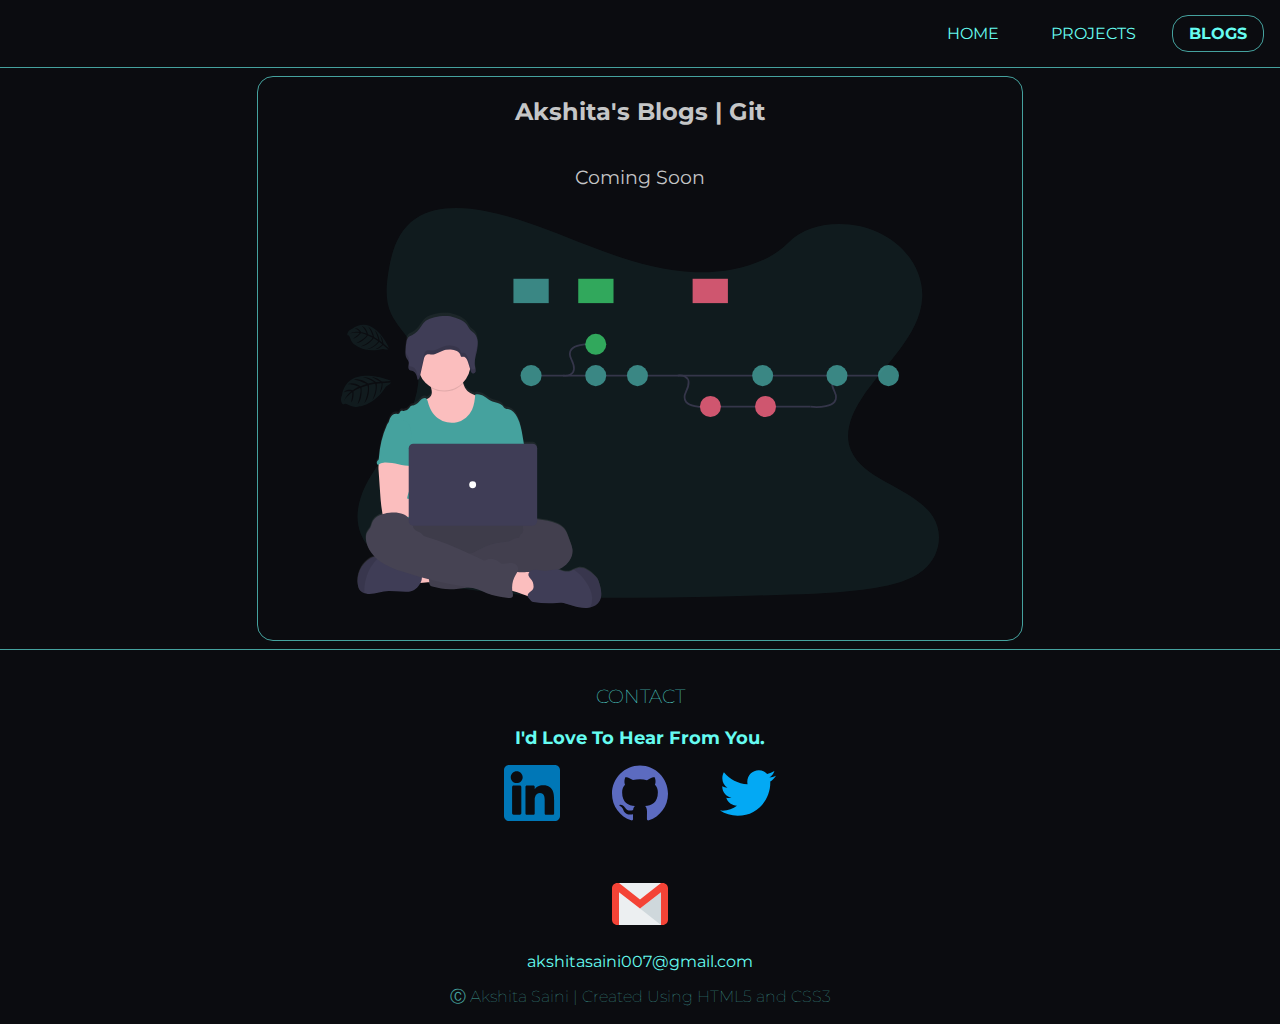
<file: blogs/git.html>
<!DOCTYPE html>
<html lang="en">
<head>
    <meta charset="UTF-8">
    <meta name="viewport" content="width=device-width, initial-scale=1.0">
    <title>Git</title>
    <link href="../styles.css" rel="stylesheet"/>
</head>
<style>
.list-item{
    color:var(--grey);
}
</style>
<body>
    <nav class="navigation" style="margin-bottom:0.5rem;">
        <ul class="unordered nav-pills" style="margin:auto-left">
            <li class="list-item-inline">
                <a href="../index.html" class="link">HOME</a>
            </li>
            <li class="list-item-inline">
                <a href="../projects.html" class="link">PROJECTS</a>
            </li>
             <li class="list-item-inline">
                <a href="../blogs.html" class="link link-active">BLOGS</a>
            </li>
        </ul>
    </nav>
    <div class="container container-center" style="margin:auto; display:flex; flex-flow: column; justify-content: center;align-items: center;">
        <h2>Akshita's Blogs | Git </h2>
        <p>Coming Soon</p>
        <img src="../images/git-version.svg" alt="" style="max-width: 600px; max-height: 400px;"/>
    </div>

    <footer class="footer"  style="margin-top:0.5rem;">
        <h3>CONTACT</h3>
        <div class="footer-header">I'd Love To Hear From You.</div>
        <ul class="social-links  list-non-bullet">
            <li class="list-item-inline">
               <a href="https://www.linkedin.com/in/akshita-saini-0782a61a1/" class="link">
                    <img src="../icons/linkedin.svg" class="inline-icon"/>
                </a>
            </li>
            <li class="list-item-inline">
                <a href="https://github.com/Akshita-Saini" class="link">
                    <img src="../icons/github.svg" class="inline-icon"/>
                 </a>
             </li>
             <li class="list-item-inline">
                <a href="https://twitter.com/akshitasaini15?lang=en" class="link">
                    <img src="../icons/twitter.svg" class="inline-icon"/>
                 </a>
             </li>
        </ul>
        <br>

        <p>
            <img src="../icons/gmail.svg" class="inline-icon"/> 
        </p>

        <p>
            akshitasaini007@gmail.com
        </p>

        <p style="color:var(--secondary-color);font-weight:lighter;">
            &#9400; Akshita Saini | Created Using HTML5 and CSS3 
        </p>
    </footer>
</body>
</html>
</file>
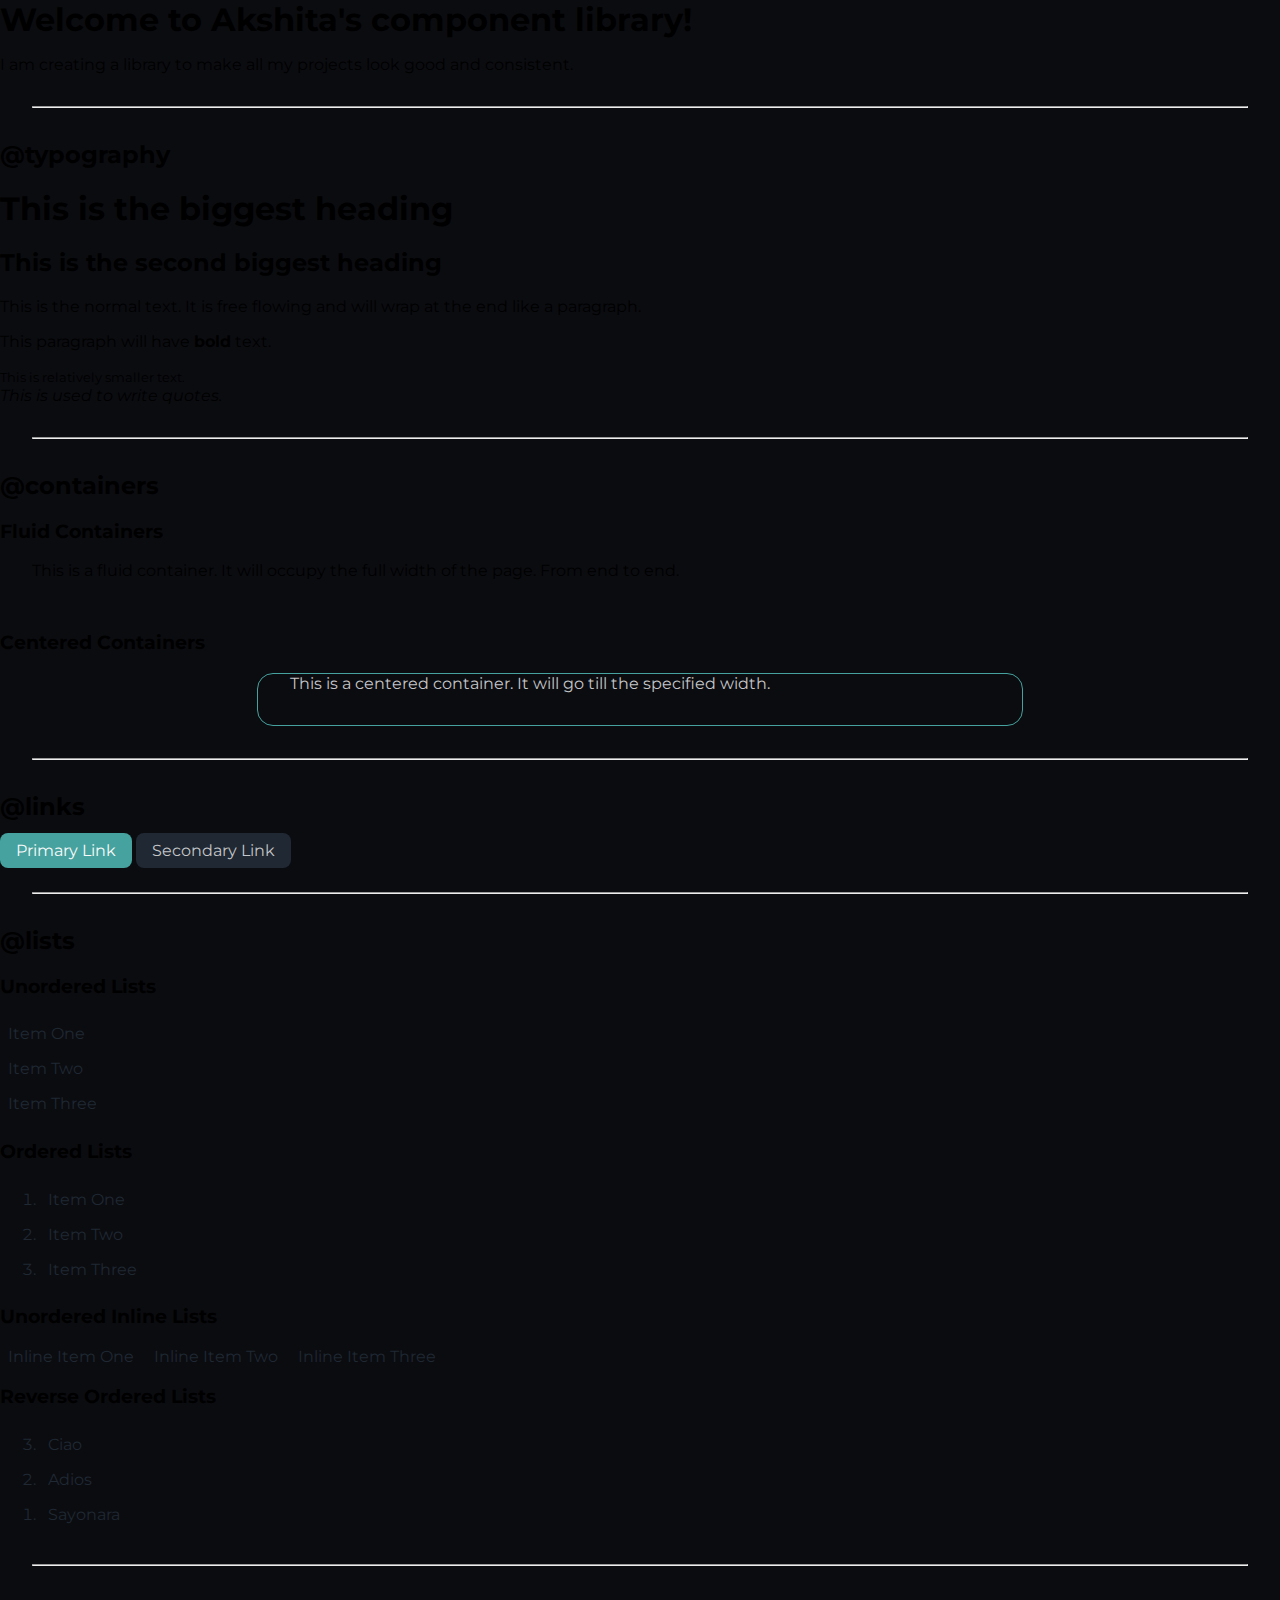
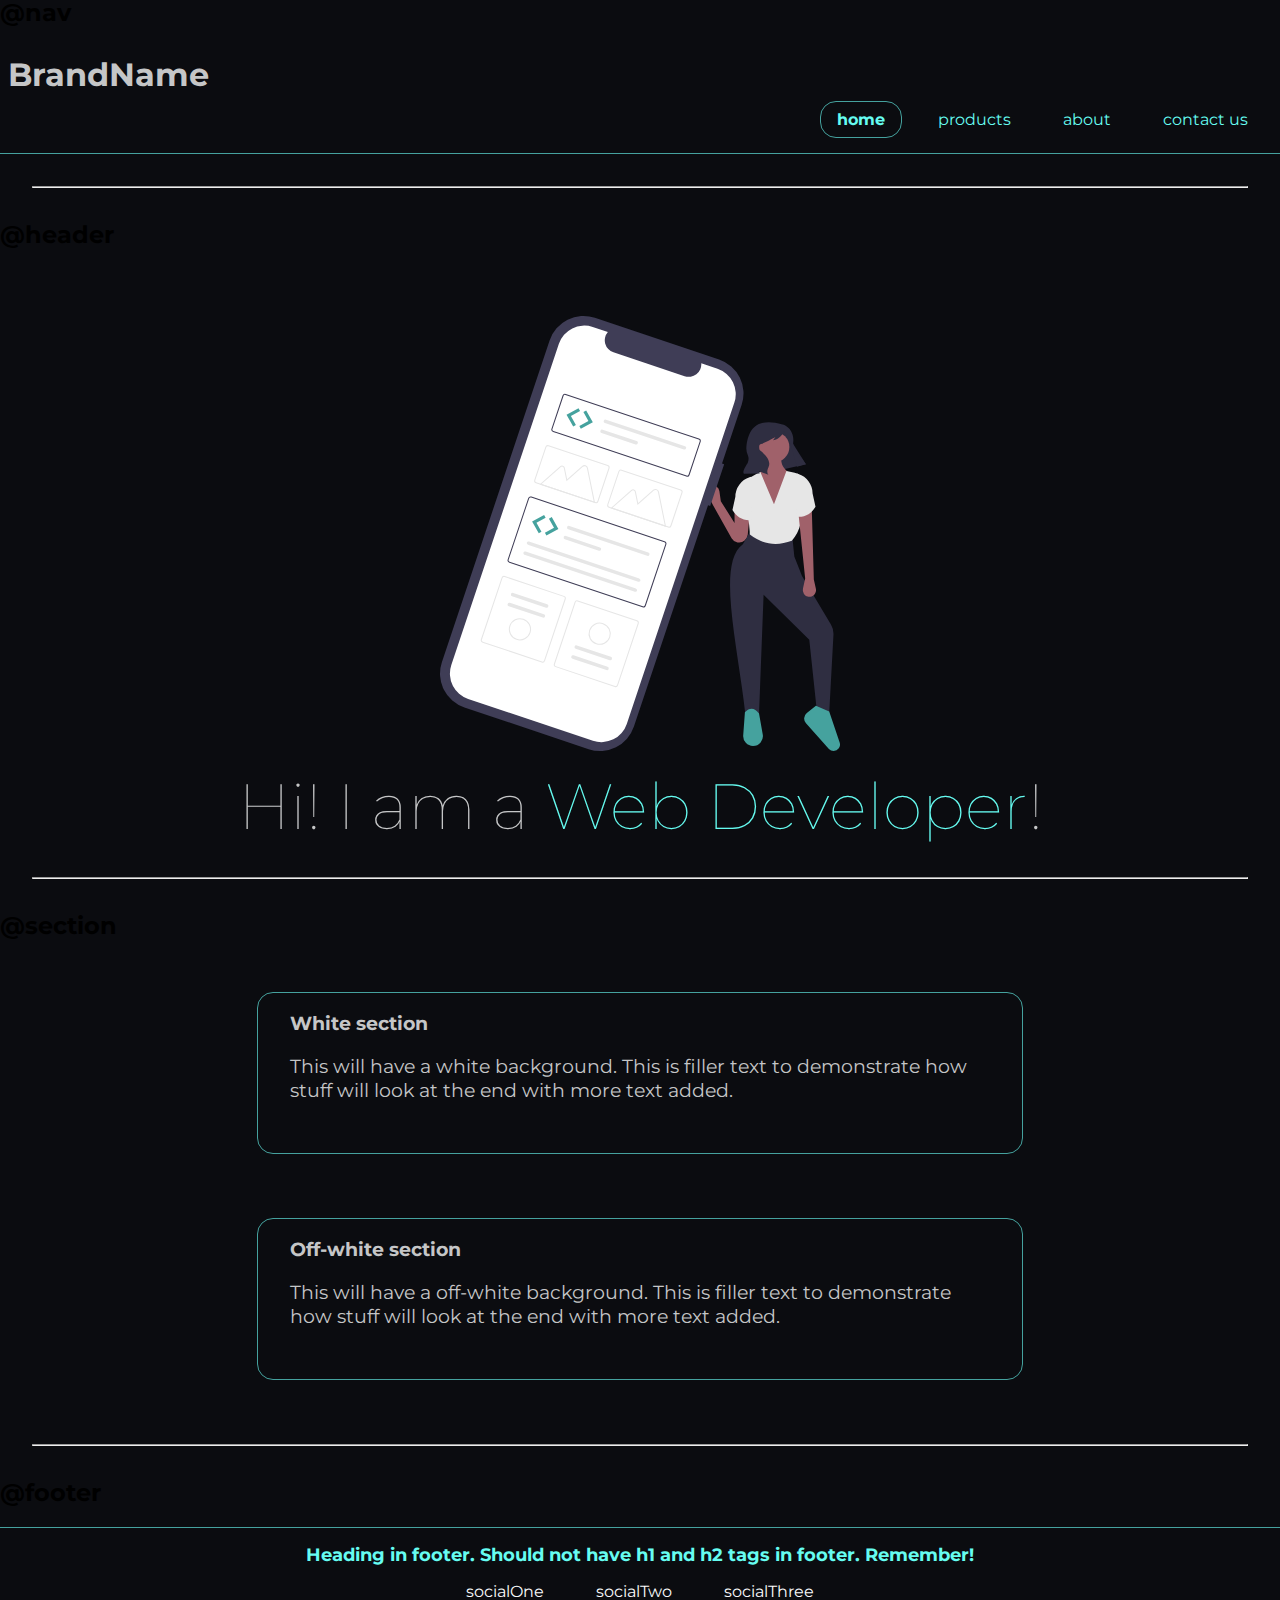
<file: library/components.html>
<!DOCTYPE html>
<html lang="en">

<head>
    <meta charset="UTF-8">
    <meta name="viewport" content="width=device-width, initial-scale=1.0">
    <title>Component Library</title>
    <link href="../styles.css" rel="stylesheet"/>
    <style>
      
    </style>
</head>

<body>
    <h1>Welcome to Akshita's component library!</h1>
    <p>I am creating a library to make all my projects look good and consistent.</p>

    <hr>

    <h2>@typography</h2>

    <h1>This is the biggest heading</h1>
    <h2>This is the second biggest heading</h2>
    <p>This is the normal text. It is free flowing and will wrap at the end like a paragraph.</p>
    <p>This paragraph will have <strong>bold</strong> text.</p>
    <small>This is relatively smaller text.</small>
    <br>
    <cite>This is used to write quotes.</cite>

    <hr>

    <h2>@containers</h2>

    <h3>Fluid Containers</h3>
    <div class="container">This is a fluid container. It will occupy the full width of the page. From end to end.</div>

    <h3>Centered Containers</h3>
    <div class="container container-center">This is a centered container. It will go till the specified width.</div>

    <hr>

    <h2>@links</h2>

    <a href="/" class="link link-primary">Primary Link</a>
    <a href="/" class="link link-secondary">Secondary Link</a>

    <hr>

    <h2>@lists</h2>

    <h3>Unordered Lists</h3>
    <ul class="list-non-bullet">
        <li>Item One</li>
        <li>Item Two</li>
        <li>Item Three</li>
    </ul>

    <h3>Ordered Lists</h3>
    <ol>
        <li>Item One</li>
        <li>Item Two</li>
        <li>Item Three</li>
    </ol>

    <h3>Unordered Inline Lists</h3>
    <ul class="list-non-bullet">
        <li class="list-item-inline" >Inline Item One</li>
        <li class="list-item-inline">Inline Item Two</li>
        <li class="list-item-inline">Inline Item Three</li>
    </ul>

    <h3>Reverse Ordered Lists</h3>
    <ol reversed>
        <li>Ciao</li>
        <li>Adios</li>
        <li>Sayonara</li>
    </ol>

    <hr>

    <h2>@nav</h2>

    <nav class="navigation">
        <div class="nav-brand">BrandName</div>
        <ul class="unordered nav-pills" style="margin:auto-left">
            <li class="list-item-inline">
                <a href="/" class="link link-active">home</a>
            </li>
             <li class="list-item-inline">
                <a href="/" class="link">products</a>
            </li>
            <li class="list-item-inline">
                <a href="/" class="link">about</a>
            </li>
             <li class="list-item-inline">
                <a href="/" class="link">contact us</a>
            </li>
        </ul>
    </nav>

    <hr>

    <h2>@header</h2>

    <header class="header">
        <img src="../images/coder.svg" class="header-img" />
        <h1 class="header-heading">Hi! I am a <span class="heading-inverted">Web Developer</span>!</h1>
    </header>

    <hr>

    <h2>@section</h2>

    <section class="section">
        <div class="container container-center">
            <h3>White section</h3>
            <p>This will have a white background. This is filler text to demonstrate how stuff will look at the end with more text added.</p>
        </div>
    </section>

    <section class="section bg-off-white">
        <div class="container container-center">
            <h3>Off-white section</h3>
            <p>This will have a off-white background. This is filler text to demonstrate how stuff will look at the end with more text added.</p>
        </div>
    </section>

    <hr>

    <h2>@footer</h2>

    <footer class="footer">
        <div class="footer-header">Heading in footer. Should not have h1 and h2 tags in footer. Remember!</div>
        <ul class="social-links  list-non-bullet">
            <li class="list-item-inline">
               <a href="/" class="link">
                    socialOne
                </a>
            </li>
            <li class="list-item-inline">
                <a href="/" class="link">
                     socialTwo
                 </a>
             </li>
             <li class="list-item-inline">
                <a href="/" class="link">
                     socialThree
                 </a>
             </li>
        </ul>
    </footer>

    <!--Commenting in HTML-->
</body>

</html>
</file>
<file: styles.css>
@import url('https://fonts.googleapis.com/css2?family=Montserrat:wght@300;500&display=swap');

/** CSS variables**/
:root {
    --primary-color: #66FCF1;
    --secondary-color: #45A29E;
    --tertiary-color: #1F2833;
    --grey: #C5C6C7;
    --black: #0B0C10;
    --off-white:#F9FAFB;
}

body {
    font-family: 'Montserrat', sans-serif;
    margin:0px;
    background-color: var(--black);
}

/** typography **/

.imp{
    color:var(--primary-color);
    font-weight: bolder;
}
/** container **/
.container {
    padding: 0rem 2rem 2rem 2rem;
}

.container-center {
    max-width: 700px;
    margin: auto;
    border:1px solid var(--secondary-color);
    border-radius:1rem;
    color:var(--grey);
}

hr {
    margin: 2rem;
}

/** links **/
/** padding: top right bottom left
if only top and right are given then top is applied to bottom too and right is applied to left too 
BEM - css naming covention writing link-primary and link-secondary instead of primary-link and secondary-link **/

.link {
    text-decoration: none;
    padding: 0.5rem 1rem;
}

.link-primary {
    background-color: var(--secondary-color);
    color:var(--off-white);
    border-radius: 0.5rem;
}

.link-secondary {
    background-color: var(--tertiary-color);
    color: var(--grey);
    border-radius: 0.5rem;
}

/** lists **/

.list-non-bullet {
    list-style: none;
}

.list-item-inline {
    display: inline;
    padding: 0rem 0.5rem;
}

/** navigation **/

.navigation {
    background-color: var(--black);
    color: var(--grey);
    padding: 0.5rem;
    border-bottom: 0.5px solid var(--secondary-color);
}

.navigation .link {
    color:var(--primary-color);
}

.navigation .nav-pills {
    text-align: right;
}

.navigation .nav-brand {
    font-weight: bold;
    font-size: 2rem;
}

.navigation .link-active {
    font-weight: bold;
    border:1px solid var(--secondary-color);
    border-radius: 1rem;
}

/** header **/
.header {
    padding: 3rem 3rem 0rem 3rem;
    margin:1rem 1rem 0rem 1rem;
}

.header .header-img {
    max-width: 400px;
    display: block;
    margin: auto;
}

.header .header-heading {
    color: var(--grey);
    padding-top: 1rem;
    text-align: center;
    font-weight: lighter;
    font-size: 4rem;
}
.inline-icon{
    height: 3.5rem;
    width: 3.5rem;
}
.header .header-heading .heading-inverted {
    color: var(--primary-color);
}

/** sections **/

.section{
    padding:2rem;
}
.section h2 {
    text-align: center;
    color:var(--primary-color);
    font-weight: lighter;
    font-size:2rem
}

.section-inverted{
    background-color: var(--secondary-color);
}

.section-inverted .container-center{
    max-width: 700px;
    margin: auto;
    border:1px solid var(--tertiary-color);
    border-radius:1rem;
    color:var(--off-white);
}
.section-inverted h2{
    text-align: center;
    color:var(--tertiary-color);
    font-size:2rem;
    font-weight: normal;
}

.container p{ 
    font-size: 1.2rem;
}
.img-div{
    padding:1rem; 
    margin:auto;
    display:block;
    width:25%;
    height:25%;
}

/** footer **/

.footer{
    background-color: var(--black);
    padding:1rem 1rem 0rem 1rem;
    color:var(--primary-color);
    text-align:center;
    border-top:1px solid var(--secondary-color);
}

.footer .link{
    color:var(--off-white);
}

.footer .footer-header{
    font-size: large;
    font-weight: bold;
    padding:0rem 1rem 0rem 1rem;
}

.footer h3{
    font-weight: lighter;
}
ul {
    padding-inline-start: 0px;
}

li{
    color:var(--tertiary-color);
    padding:0.5rem;
}

.bar{
    background-color:var(--off-white);
    width:100%;
    border-radius:1rem;

}
.skill{
    color:var(--grey);
    background-color:var(--tertiary-color);
    border-radius: 1rem;
    text-align: center;
}

.html, .php{
    width: 80%;
}

.css{
    width:70%;
}

.js, .sql, .java{
    width:75%;
}

.react{
    width:50%;
}

.social-links .list-item-inline a img:hover{
    background-color: var(--off-white);
    border:1px solid;
    border-radius:0.5rem;
}

/** Blogs Page **/

h1{
    margin-block-end: 0;
    margin-block-start: 0;
}

.img-big{
    max-width: 400px;
    display: block;
    margin: auto;
}

.container-heading{
    color:var(--primary-color);
    font-weight: bolder;
    text-align: center;
    padding:1rem;
}
.card{
    padding:2rem;
    max-width:750px;
    display:auto;
    margin:auto;
}
.card-body{
    text-align:center;
    border:1px solid var(--secondary-color);
    color:var(--secondary-color);
    padding:1rem;
}
.card-img{
    margin:1rem;
}
.card-body h2{
    color:var(--primary-color);
    margin-block-end: 0;
    margin-block-end: 0;
}

.img-small{
    max-width:350px;
    max-height: 350px;
    display:block;
    margin:auto;
}

.margin-fix{
    padding: 1rem 1rem 2rem 1rem;
}
</file>
